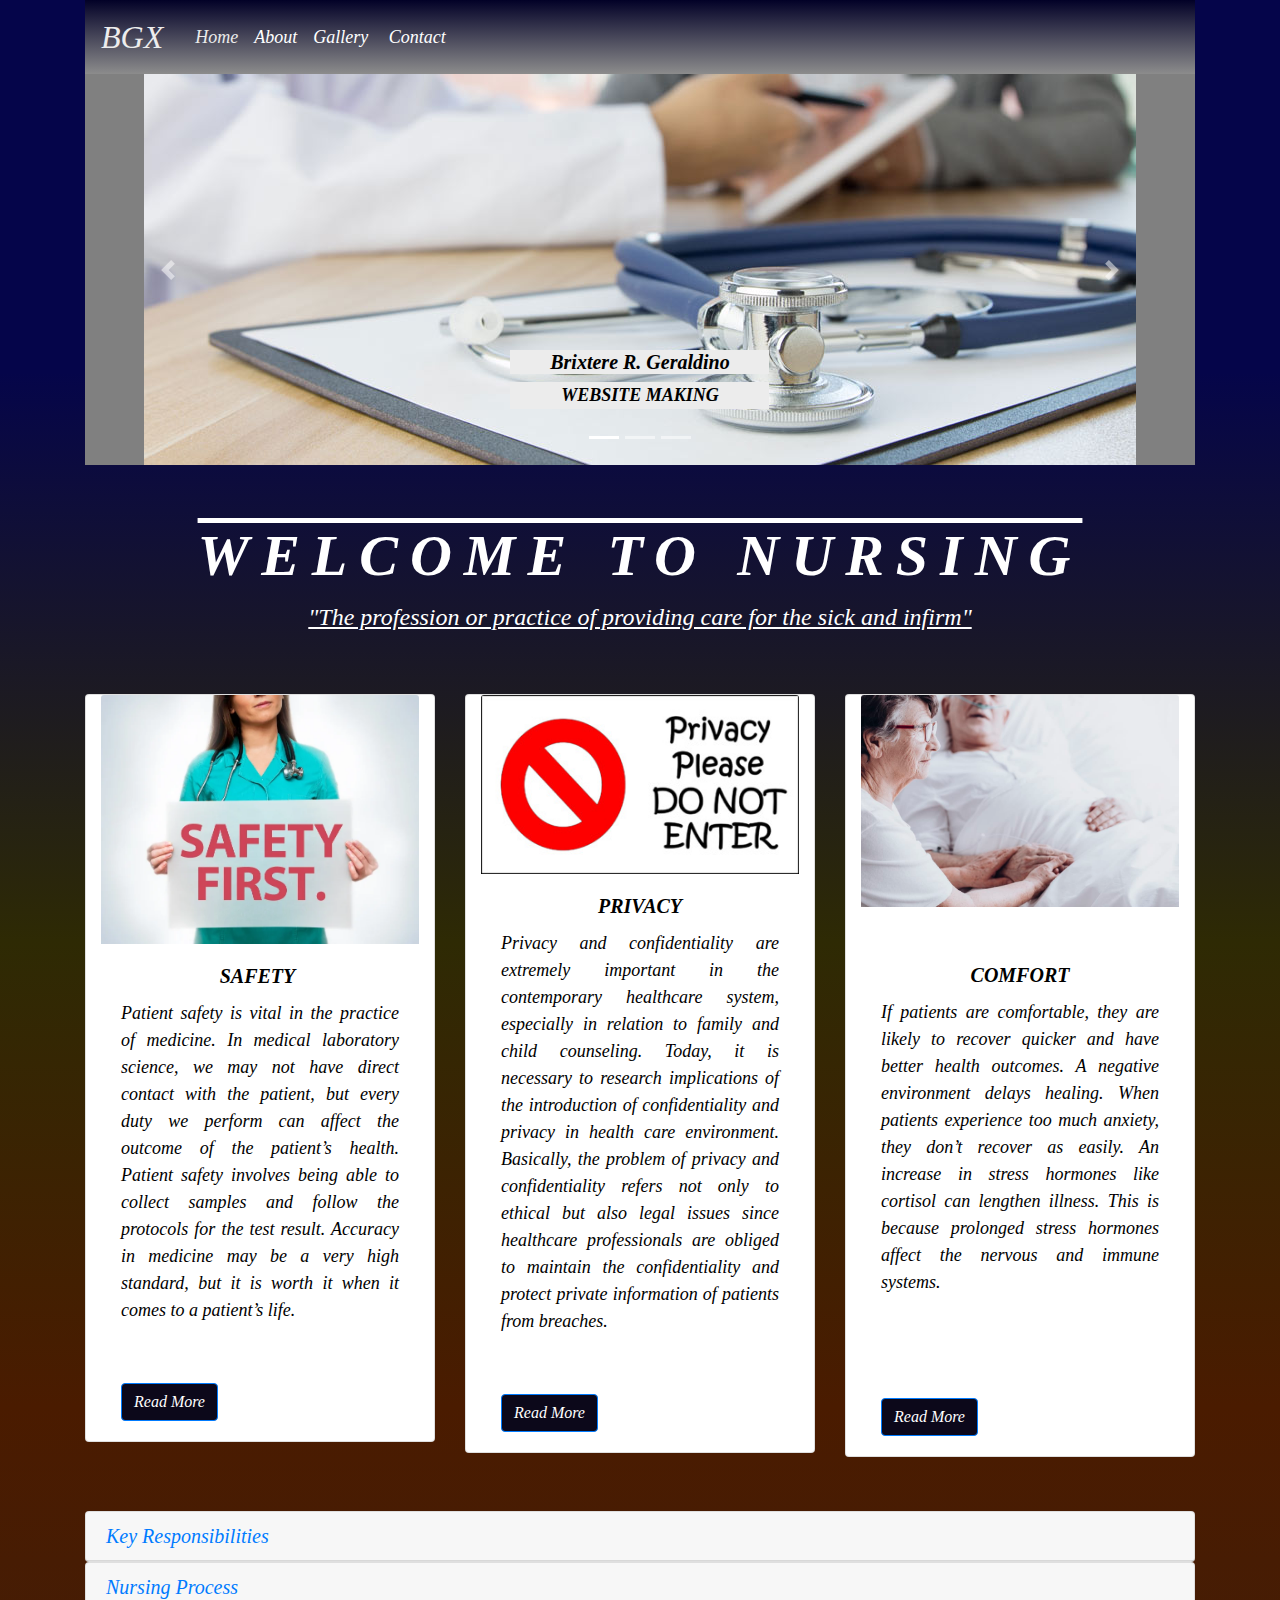
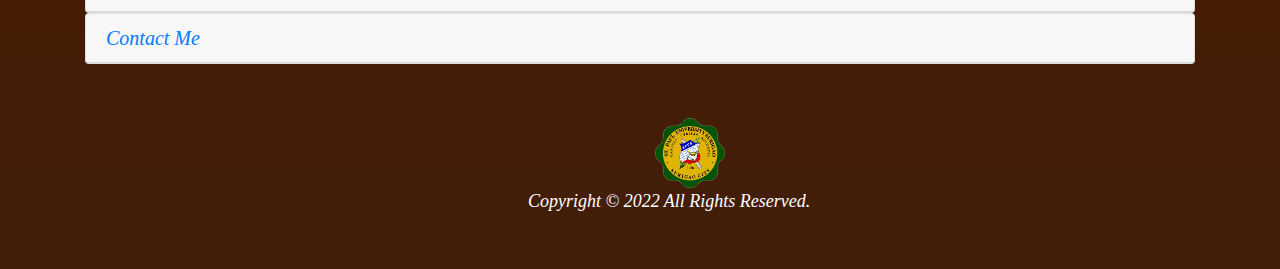
<file: nursing - Copy/index.html>
<!DOCTYPE html>
<html lang="en">
  <head>
    <meta charset="utf-8">
	<meta http-equiv="X-UA-Compatible" content="IE=edge">
	<meta name="viewport" content="width=device-width, initial-scale=1">
    <title>Home</title>
    <!-- Bootstrap -->
	<link href="css/bootstrap-4.4.1.css" rel="stylesheet">
	<link href="styles.css" rel="stylesheet" type="text/css">
  </head>
  <body>
  	<div class="container-fluid">
  	  <div class="container">
  	    <nav class="navbar navbar-expand-lg navbar-light bg-light"> <a class="navbar-brand" href="index.html">BGX&nbsp;</a>
  	      <button class="navbar-toggler" type="button" data-toggle="collapse" data-target="#navbarSupportedContent1" aria-controls="navbarSupportedContent1" aria-expanded="false" aria-label="Toggle navigation"> <span class="navbar-toggler-icon"></span> </button>
  	      <div class="collapse navbar-collapse" id="navbarSupportedContent1">
  	        <ul class="navbar-nav mr-auto">
  	          <li class="nav-item active"> <a class="nav-link" href="index.html">Home <span class="sr-only">(current)</span></a> </li>
  	          <li class="nav-item"> <a class="nav-link" href="about.html">About</a> </li>
  	          <li class="nav-item"> <a class="nav-link" href="gallery.html">Gallery&nbsp;</a></li>
  	          <li class="nav-item"> <a class="nav-link" href="contact.html">Contact&nbsp;</a></li>
            </ul>
</div>
        </nav>
  	    <div id="carouselExampleIndicators1" class="carousel slide" data-ride="carousel" style="background-color: grey">
  	      <ol class="carousel-indicators">
  	        <li data-target="#carouselExampleIndicators1" data-slide-to="0" class="active"></li>
  	        <li data-target="#carouselExampleIndicators1" data-slide-to="1"></li>
  	        <li data-target="#carouselExampleIndicators1" data-slide-to="2"></li>
          </ol>
  	      <div class="carousel-inner" role="listbox">
  	        <div class="carousel-item active"> <img class="d-block mx-auto" src="images/3.jpg" alt="First slide">
  	          <div class="carousel-caption">
  	            <h5 class="col-lg-4 offset-lg-4"><strong>Brixtere R. Geraldino</strong></h5>
<p class="col-lg-4 offset-lg-4"><strong>WEBSITE MAKING </strong></p>
              </div>
            </div>
  	        <div class="carousel-item"> <img class="d-block mx-auto" src="images/5.jpg" alt="Second slide">
  	          <div class="carousel-caption">
  	            <h5 class="col-lg-4 offset-lg-4"><strong>Brixtere R. Geraldino</strong></h5>
  	           <p class="col-lg-4 offset-lg-4"><strong>WEBSITE MAKING </strong></p>
              </div>
            </div>
  	        <div class="carousel-item"> <img class="d-block mx-auto" src="images/12.jpg" alt="Third slide">
  	          <div class="carousel-caption">
  	            <h5 class="col-lg-4 offset-lg-4"><strong>Brixtere R. Geraldino</strong></h5>
  	            <p>WEBSITE MAKING</p>
              </div>
            </div>
          </div>
  	      <a class="carousel-control-prev" href="#carouselExampleIndicators1" role="button" data-slide="prev"> <span class="carousel-control-prev-icon" aria-hidden="true"></span> <span class="sr-only">Previous</span> </a> <a class="carousel-control-next" href="#carouselExampleIndicators1" role="button" data-slide="next"> <span class="carousel-control-next-icon" aria-hidden="true"></span> <span class="sr-only">Next</span> </a> </div>
<h1 class="text-center">&nbsp;</h1>
  	    <h1 class="text-center text-uppercase"><strong> WELCOME TO NURSINg </strong></h1>
<p class="text-center"><em><U>"The profession or practice of providing care for the sick and infirm"</U></em></p>
<p class="text-center">&nbsp;</p>
	
<div class="row">
      <div class="col-lg-4">
            <div class="card col-md-4 col-lg-12"> <img class="card-img-top" src="images/13.jpg" alt="Card image cap">
              <div class="card-body">
                <h5 class="card-title text-center"><strong>SAFETY&nbsp;</strong></h5>
                <p class="card-text text-justify">Patient safety is vital in the practice of medicine. In medical laboratory science, we may not have direct contact with the patient, but every duty we perform can affect the outcome of the patient’s health. Patient safety involves being able to collect samples and follow the protocols for the test result. Accuracy in medicine may be a very high standard, but it is worth it when it comes to a patient’s life.</p>
                <p class="card-text text-justify">&nbsp;</p>
<a href="Read More .html" class="btn btn-primary"><center> Read More </center></a> </div>
            </div>
          </div>
          <div class="col-lg-4">
            <div class="card col-md-4 col-lg-12"> <img class="card-img-top" src="images/14.jpg" alt="Card image cap">
              <div class="card-body">
<h5 class="card-title text-center"><strong>PRIVACY</strong></h5>
<p class="card-text text-justify">Privacy and confidentiality are extremely important in the contemporary healthcare system, especially in relation to family and child counseling. Today, it is necessary to research implications of the introduction of confidentiality and privacy in health care environment. Basically, the problem of privacy and confidentiality refers not only to ethical but also legal issues since healthcare professionals are obliged to maintain the confidentiality and protect private information of patients from breaches.</p>
                <p class="card-text text-justify">&nbsp;</p>
<a href="Read More  .html" class="btn btn-primary">Read More</a> </div>
            </div>
      </div>
          <div class="col-lg-4">
            <div class="card col-md-4 col-lg-12"> <img class="card-img-top" src="images/15.jpg" alt="Card image cap">
              <div class="card-body">
                <h5 class="card-title text-center">&nbsp;</h5>
                <h5 class="card-title text-center"><strong>COMFORT</strong></h5>
<p class="card-text text-justify">If patients are comfortable, they are likely to recover quicker and have better health outcomes. A negative environment delays healing. When patients experience too much anxiety, they don’t recover as easily. An increase in stress hormones like cortisol can lengthen illness. This is because prolonged stress hormones affect the nervous and immune systems. </p>
                <p class="card-text">&nbsp;</p>
                <p class="card-text">&nbsp;</p>
<a href="Read More   .html" class="btn btn-primary">Read More</a> </div>
            </div>
      </div>
        </div>
<br>
<br>
<div id="accordion1" role="tablist">
  <div class="card">
    <div class="card-header" role="tab" id="headingOne1">
      <h5 class="mb-0"> <a data-toggle="collapse" href="#collapseOne1" role="button" aria-expanded="true" aria-controls="collapseOne1"> Key Responsibilities&nbsp; &nbsp;&nbsp; </a> </h5>
    </div>
    <div id="collapseOne1" class="collapse" role="tabpanel" aria-labelledby="headingOne1" data-parent="#accordion1"> 
      <div class="card-body">
        <p class="text-justify">Perform physical exams and health histories before making critical decisions <br>
			<br>
Provide health promotion, counseling and education<br>
			<br>
Administer medications and other personalized interventions <br>
			<br>
Coordinate care, in collaboration with a wide array of health care professionals <br>
		  <br> </p>
</div>
    </div>
  </div>
  <div class="card">
    <div class="card-header" role="tab" id="headingTwo1">
      <h5 class="mb-0"> <a class="collapsed" data-toggle="collapse" href="#collapseTwo1" role="button" aria-expanded="true" aria-controls="collapseTwo1"> Nursing Process </a> </h5>
    </div>
    <div id="collapseTwo1" class="collapse" role="tabpanel" aria-labelledby="headingTwo1" data-parent="#accordion1">
		<div class="card-body"> <U><b>ASSESSMENT </b></U> - A nursing assessment is a process where a nurse gathers, sorts and analyzes a patient’s health information using evidence informed tools to learn more about a patient’s overall health, symptoms and concerns. This includes considering the patient’s biological, social, psychological, cultural and spiritual values and beliefs. 
	<br>
		  <br> 
		 <U><b> DIAGNOSIS </b></U>- A nursing diagnosis is a part of the nursing process and is a clinical judgment that helps nurses determine the plan of care for their patients. These diagnoses drive possible interventions for the patient, family, and community. They are developed with thoughtful consideration of a patient’s physical assessment and can help measure outcomes for the nursing care plan.
		  <br>
		  <br>
		 <U><b> PLANNING</b></U> - After determining the nursing diagnosis, it is time to create a SMART goal based on evidence-based practices. SMART goals stands for Specific, Measurable, Achievable, Relevant, and Time-Bound. It is important to consider the patient’s medical diagnosis, overall condition, and all of the data collected.
		  <br>
		  <br>
		<U> <b> IMPLEMENTATION </b></U>- Now that the goals have been set, you must put the actions into effect to help the patient achieve the goals. While some of the actions will show immediate results (ex. giving a patient with constipation a suppository to elicit a bowel movement) others might not be seen until later on in the hospitalization. 
		  <br>
		  <br>
		 <U> <b>EVALUATION</b></U> - The fifth and final step of the nursing care plan is the evaluation phase. This is when you evaluate if the desired outcome has been met during the shift. There are three possible outcomes: <br>

Met <br> 
Ongoing <br>
Not Met <br>
		  <br>
		  <br>
		</div>
    </div>
  </div>
  <div class="card">
    <div class="card-header" role="tab" id="headingThree1">
      <h5 class="mb-0"> <a class="collapsed" data-toggle="collapse" href="#collapseThree1" role="button" aria-expanded="false" aria-controls="collapseThree1"> Contact Me </a> </h5>
    </div>
    <div id="collapseThree1" class="collapse" role="tabpanel" aria-labelledby="headingThree1" data-parent="#accordion1">
      <div class="card-body">		<B>	<center> Brixtere R. Geraldino 
		<br>
		Bachelor of Science in Nursing
		<br>
		21 years old </center> </B>
		<br>
		<br>
		<b>Facebook Account: </b> <I> www.facebook.com/BrixtereGeraldino</I>
		<br>
		<b>Email Address:</b> <I>  brixgeraldino10@gmail.com </I> </div>
    </div>
  </div>
</div>
		  <br>
		  <br>
<footer>
  <div class="row">
    <div class="col-lg-4 offset-lg-6"><img src="images/16.png" width="70" height="70" alt=""/>&nbsp;</div>
    <div class="col-lg-7 offset-lg-4">&nbsp; &nbsp; &nbsp; &nbsp; &nbsp; &nbsp; &nbsp; Copyright © 2022  All Rights Reserved.</div>
  </div>
	<br>
	<br>
</footer>
  	  </div>
  	</div>
  	<!-- body code goes here -->


	<!-- jQuery (necessary for Bootstrap's JavaScript plugins) --> 
	<script src="js/jquery-3.4.1.min.js"></script>

	<!-- Include all compiled plugins (below), or include individual files as needed -->
	<script src="js/popper.min.js"></script> 
  <script src="js/bootstrap-4.4.1.js"></script>
  </body>
</html>
</file>
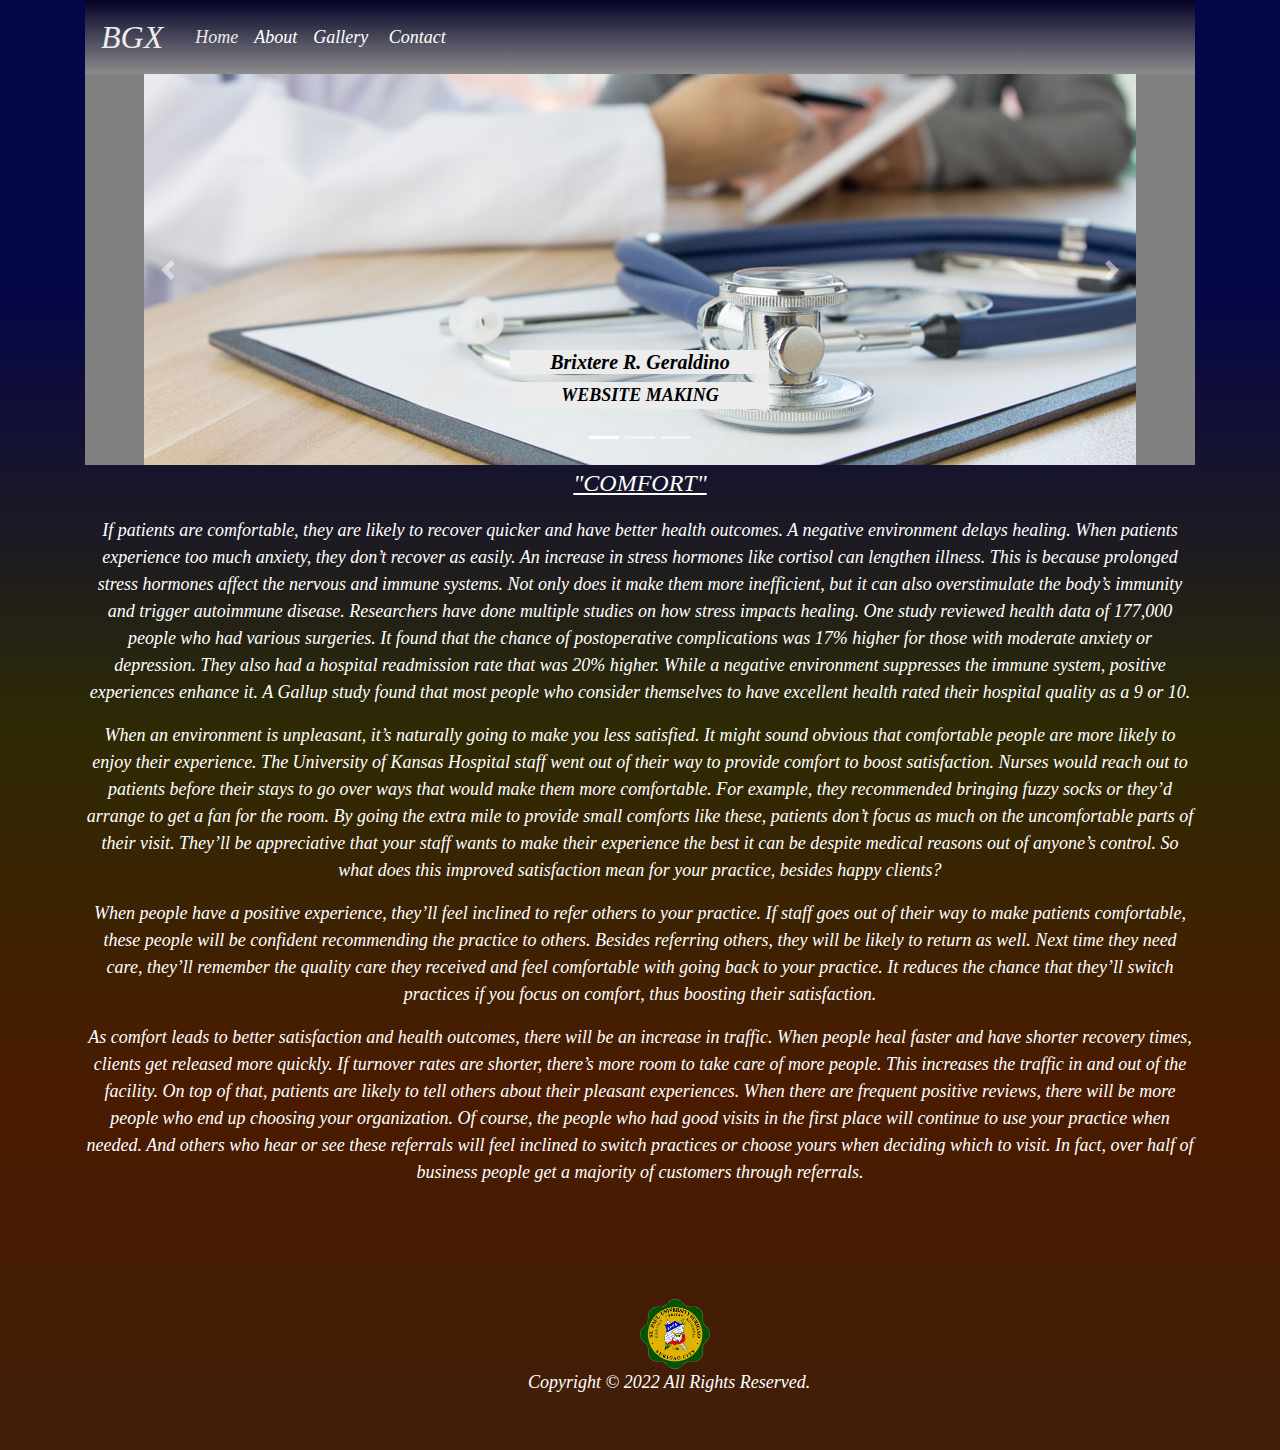
<file: Read More   .html>
<!DOCTYPE html>
<html lang="en">
  <head>
    <meta charset="utf-8">
	<meta http-equiv="X-UA-Compatible" content="IE=edge">
	<meta name="viewport" content="width=device-width, initial-scale=1">
    <title>Safety</title>
    <!-- Bootstrap -->
	<link href="css/bootstrap-4.4.1.css" rel="stylesheet">
	<link href="styles.css" rel="stylesheet" type="text/css">
  </head>
  <body>
  	<div class="container-fluid">
  	  <div class="container">
  	    <nav class="navbar navbar-expand-lg navbar-light bg-light"> <a class="navbar-brand" href="index.html">BGX&nbsp;</a>
  	      <button class="navbar-toggler" type="button" data-toggle="collapse" data-target="#navbarSupportedContent1" aria-controls="navbarSupportedContent1" aria-expanded="false" aria-label="Toggle navigation"> <span class="navbar-toggler-icon"></span> </button>
  	      <div class="collapse navbar-collapse" id="navbarSupportedContent1">
  	        <ul class="navbar-nav mr-auto">
  	          <li class="nav-item active"> <a class="nav-link" href="index.html">Home <span class="sr-only">(current)</span></a> </li>
  	          <li class="nav-item"> <a class="nav-link" href="about.html">About</a> </li>
  	          <li class="nav-item"> <a class="nav-link" href="gallery.html">Gallery&nbsp;</a></li>
  	          <li class="nav-item"> <a class="nav-link" href="contact.html">Contact&nbsp;</a></li>
            </ul>
</div>
        </nav>
  	    <div id="carouselExampleIndicators1" class="carousel slide" data-ride="carousel" style="background-color: grey">
  	      <ol class="carousel-indicators">
  	        <li data-target="#carouselExampleIndicators1" data-slide-to="0" class="active"></li>
  	        <li data-target="#carouselExampleIndicators1" data-slide-to="1"></li>
  	        <li data-target="#carouselExampleIndicators1" data-slide-to="2"></li>
          </ol>
  	      <div class="carousel-inner" role="listbox">
  	        <div class="carousel-item active"> <img class="d-block mx-auto" src="images/3.jpg" alt="First slide">
  	          <div class="carousel-caption">
  	            <h5 class="col-lg-4 offset-lg-4"><strong>Brixtere R. Geraldino</strong></h5>
<p class="col-lg-4 offset-lg-4"><strong>WEBSITE MAKING </strong></p>
              </div>
            </div>
  	        <div class="carousel-item"> <img class="d-block mx-auto" src="images/5.jpg" alt="Second slide">
  	          <div class="carousel-caption">
  	            <h5 class="col-lg-4 offset-lg-4"><strong>Brixtere R. Geraldino</strong></h5>
  	           <p class="col-lg-4 offset-lg-4"><strong>WEBSITE MAKING </strong></p>
              </div>
            </div>
  	        <div class="carousel-item"> <img class="d-block mx-auto" src="images/12.jpg" alt="Third slide">
  	          <div class="carousel-caption">
  	            <h5 class="col-lg-4 offset-lg-4"><strong>Brixtere R. Geraldino</strong></h5>
  	            <p>WEBSITE MAKING</p>
              </div>
            </div>
          </div>
  	      <a class="carousel-control-prev" href="#carouselExampleIndicators1" role="button" data-slide="prev"> <span class="carousel-control-prev-icon" aria-hidden="true"></span> <span class="sr-only">Previous</span> </a> <a class="carousel-control-next" href="#carouselExampleIndicators1" role="button" data-slide="next"> <span class="carousel-control-next-icon" aria-hidden="true"></span> <span class="sr-only">Next</span> </a> </div>
<p class="text-center"><em><U>"COMFORT"</U></em></p>
<p class="text-center">If patients are comfortable, they are likely to recover quicker and have better health outcomes. A negative environment delays healing. When patients experience too much anxiety, they don’t recover as easily. An increase in stress hormones like cortisol can lengthen illness. This is because prolonged stress hormones affect the nervous and immune systems. Not only does it make them more inefficient, but it can also overstimulate the body’s immunity and trigger autoimmune disease. Researchers have done multiple studies on how stress impacts healing. One study reviewed health data of 177,000 people who had various surgeries. It found that the chance of postoperative complications was 17% higher for those with moderate anxiety or depression. They also had a hospital readmission rate that was 20% higher. While a negative environment suppresses the immune system, positive experiences enhance it. A Gallup study found that most people who consider themselves to have excellent health rated their hospital quality as a 9 or 10.</p>
<p class="text-center"> When an environment is unpleasant, it’s naturally going to make you less satisfied. It might sound obvious that comfortable people are more likely to enjoy their experience. The University of Kansas Hospital staff went out of their way to provide comfort to boost satisfaction. Nurses would reach out to patients before their stays to go over ways that would make them more comfortable. For example, they recommended bringing fuzzy socks or they’d arrange to get a fan for the room. By going the extra mile to provide small comforts like these, patients don’t focus as much on the uncomfortable parts of their visit. They’ll be appreciative that your staff wants to make their experience the best it can be despite medical reasons out of anyone’s control. So what does this improved satisfaction mean for your practice, besides happy clients?</p>
<p class="text-center">When people have a positive experience, they’ll feel inclined to refer others to your practice. If staff goes out of their way to make patients comfortable, these people will be confident recommending the practice to others. Besides referring others, they will be likely to return as well. Next time they need care, they’ll remember the quality care they received and feel comfortable with going back to your practice. It reduces the chance that they’ll switch practices if you focus on comfort, thus boosting their satisfaction.</p>
<p class="text-center">As comfort leads to better satisfaction and health outcomes, there will be an increase in traffic. When people heal faster and have shorter recovery times, clients get released more quickly. If turnover rates are shorter, there’s more room to take care of more people. This increases the traffic in and out of the facility. On top of that, patients are likely to tell others about their pleasant experiences. When there are frequent positive reviews, there will be more people who end up choosing your organization. Of course, the people who had good visits in the first place will continue to use your practice when needed. And others who hear or see these referrals will feel inclined to switch practices or choose yours when deciding which to visit. In fact, over half of business people get a majority of customers through referrals.</p>
<p class="text-center">&nbsp;</p>
<br>
		  <br>
<footer>
 <div class="row">
    <div class="col-lg-100 offset-lg-6"><img src="images/16.png" width="70" height="70" alt=""/>&nbsp;</div>
    <div class="col-lg-10 offset-lg-4">&nbsp; &nbsp; &nbsp; &nbsp; &nbsp; &nbsp; &nbsp; Copyright © 2022  All Rights Reserved.</div>
  </div>
	<br>
	<br>
</footer>
  	  </div>
  	</div>
  	<!-- body code goes here -->


	<!-- jQuery (necessary for Bootstrap's JavaScript plugins) --> 
	<script src="js/jquery-3.4.1.min.js"></script>

	<!-- Include all compiled plugins (below), or include individual files as needed -->
	<script src="js/popper.min.js"></script> 
  <script src="js/bootstrap-4.4.1.js"></script>
  </body>
</html>
</file>
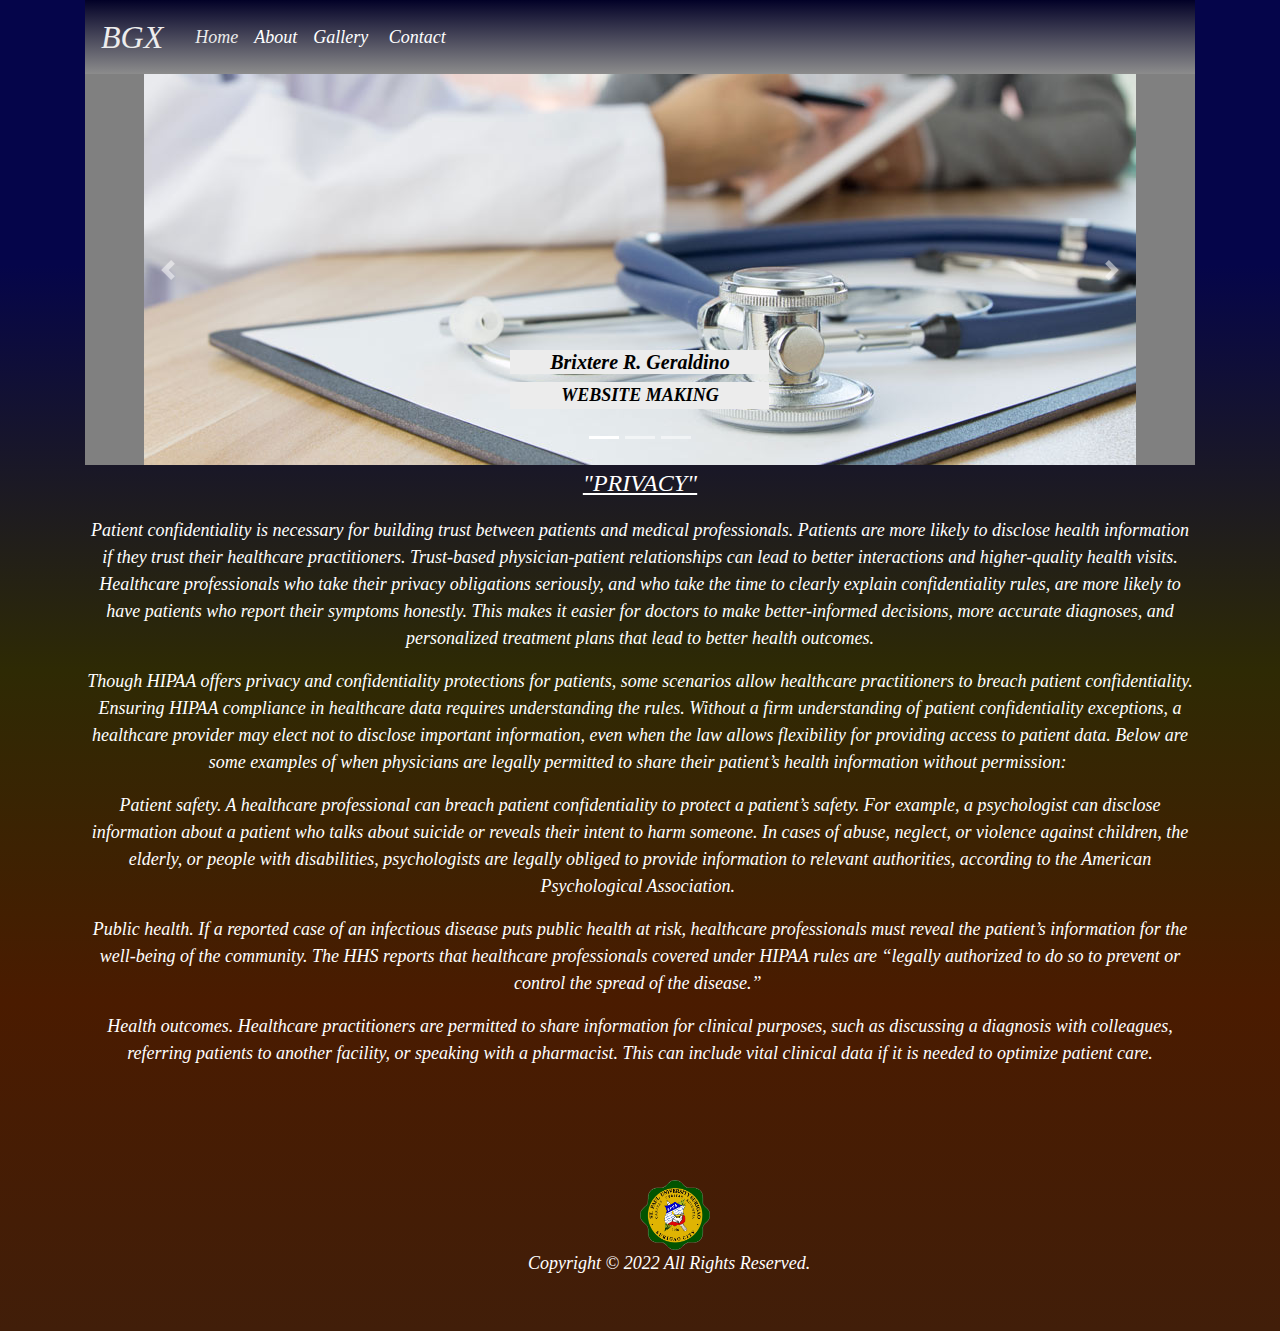
<file: Read More  .html>
<!DOCTYPE html>
<html lang="en">
  <head>
    <meta charset="utf-8">
	<meta http-equiv="X-UA-Compatible" content="IE=edge">
	<meta name="viewport" content="width=device-width, initial-scale=1">
    <title>Safety</title>
    <!-- Bootstrap -->
	<link href="css/bootstrap-4.4.1.css" rel="stylesheet">
	<link href="styles.css" rel="stylesheet" type="text/css">
  </head>
  <body>
  	<div class="container-fluid">
  	  <div class="container">
  	    <nav class="navbar navbar-expand-lg navbar-light bg-light"> <a class="navbar-brand" href="index.html">BGX&nbsp;</a>
  	      <button class="navbar-toggler" type="button" data-toggle="collapse" data-target="#navbarSupportedContent1" aria-controls="navbarSupportedContent1" aria-expanded="false" aria-label="Toggle navigation"> <span class="navbar-toggler-icon"></span> </button>
  	      <div class="collapse navbar-collapse" id="navbarSupportedContent1">
  	        <ul class="navbar-nav mr-auto">
  	          <li class="nav-item active"> <a class="nav-link" href="index.html">Home <span class="sr-only">(current)</span></a> </li>
  	          <li class="nav-item"> <a class="nav-link" href="about.html">About</a> </li>
  	          <li class="nav-item"> <a class="nav-link" href="gallery.html">Gallery&nbsp;</a></li>
  	          <li class="nav-item"> <a class="nav-link" href="contact.html">Contact&nbsp;</a></li>
            </ul>
</div>
        </nav>
  	    <div id="carouselExampleIndicators1" class="carousel slide" data-ride="carousel" style="background-color: grey">
  	      <ol class="carousel-indicators">
  	        <li data-target="#carouselExampleIndicators1" data-slide-to="0" class="active"></li>
  	        <li data-target="#carouselExampleIndicators1" data-slide-to="1"></li>
  	        <li data-target="#carouselExampleIndicators1" data-slide-to="2"></li>
          </ol>
  	      <div class="carousel-inner" role="listbox">
  	        <div class="carousel-item active"> <img class="d-block mx-auto" src="images/3.jpg" alt="First slide">
  	          <div class="carousel-caption">
  	            <h5 class="col-lg-4 offset-lg-4"><strong>Brixtere R. Geraldino</strong></h5>
<p class="col-lg-4 offset-lg-4"><strong>WEBSITE MAKING </strong></p>
              </div>
            </div>
  	        <div class="carousel-item"> <img class="d-block mx-auto" src="images/5.jpg" alt="Second slide">
  	          <div class="carousel-caption">
  	            <h5 class="col-lg-4 offset-lg-4"><strong>Brixtere R. Geraldino</strong></h5>
  	           <p class="col-lg-4 offset-lg-4"><strong>WEBSITE MAKING </strong></p>
              </div>
            </div>
  	        <div class="carousel-item"> <img class="d-block mx-auto" src="images/12.jpg" alt="Third slide">
  	          <div class="carousel-caption">
  	            <h5 class="col-lg-4 offset-lg-4"><strong>Brixtere R. Geraldino</strong></h5>
  	            <p>WEBSITE MAKING</p>
              </div>
            </div>
          </div>
  	      <a class="carousel-control-prev" href="#carouselExampleIndicators1" role="button" data-slide="prev"> <span class="carousel-control-prev-icon" aria-hidden="true"></span> <span class="sr-only">Previous</span> </a> <a class="carousel-control-next" href="#carouselExampleIndicators1" role="button" data-slide="next"> <span class="carousel-control-next-icon" aria-hidden="true"></span> <span class="sr-only">Next</span> </a> </div>
<p class="text-center"><em><U>"PRIVACY"</U></em></p>
<p class="text-center">Patient confidentiality is necessary for building trust between patients and medical professionals. Patients are more likely to disclose health information if they trust their healthcare practitioners. Trust-based physician-patient relationships can lead to better interactions and higher-quality health visits. Healthcare professionals who take their privacy obligations seriously, and who take the time to clearly explain confidentiality rules, are more likely to have patients who report their symptoms honestly. This makes it easier for doctors to make better-informed decisions, more accurate diagnoses, and personalized treatment plans that lead to better health outcomes.</p>
<p class="text-center"> Though HIPAA offers privacy and confidentiality protections for patients, some scenarios allow healthcare practitioners to breach patient confidentiality. Ensuring HIPAA compliance in healthcare data requires understanding the rules. Without a firm understanding of patient confidentiality exceptions, a healthcare provider may elect not to disclose important information, even when the law allows flexibility for providing access to patient data. Below are some examples of when physicians are legally permitted to share their patient’s health information without permission:&nbsp;</p>
<p class="text-center">Patient safety. A healthcare professional can breach patient confidentiality to protect a patient’s safety. For example, a psychologist can disclose information about a patient who talks about suicide or reveals their intent to harm someone. In cases of abuse, neglect, or violence against children, the elderly, or people with disabilities, psychologists are legally obliged to provide information to relevant authorities, according to the American Psychological Association.&nbsp;</p>
<p class="text-center">Public health. If a reported case of an infectious disease puts public health at risk, healthcare professionals must reveal the patient’s information for the well-being of the community. The HHS reports that healthcare professionals covered under HIPAA rules are “legally authorized to do so to prevent or control the spread of the disease.”&nbsp;</p>
<p class="text-center">Health outcomes. Healthcare practitioners are permitted to share information for clinical purposes, such as discussing a diagnosis with colleagues, referring patients to another facility, or speaking with a pharmacist. This can include vital clinical data if it is needed to optimize patient care.</p>
<p class="text-center">&nbsp;</p>
<br>
		  <br>
<footer>
<div class="row">
    <div class="col-lg-100 offset-lg-6"><img src="images/16.png" width="70" height="70" alt=""/>&nbsp;</div>
    <div class="col-lg-10 offset-lg-4">&nbsp; &nbsp; &nbsp; &nbsp; &nbsp; &nbsp; &nbsp; Copyright © 2022  All Rights Reserved.</div>
  </div>
	<br>
	<br>
</footer>
  	  </div>
  	</div>
  	<!-- body code goes here -->


	<!-- jQuery (necessary for Bootstrap's JavaScript plugins) --> 
	<script src="js/jquery-3.4.1.min.js"></script>

	<!-- Include all compiled plugins (below), or include individual files as needed -->
	<script src="js/popper.min.js"></script> 
  <script src="js/bootstrap-4.4.1.js"></script>
  </body>
</html>
</file>
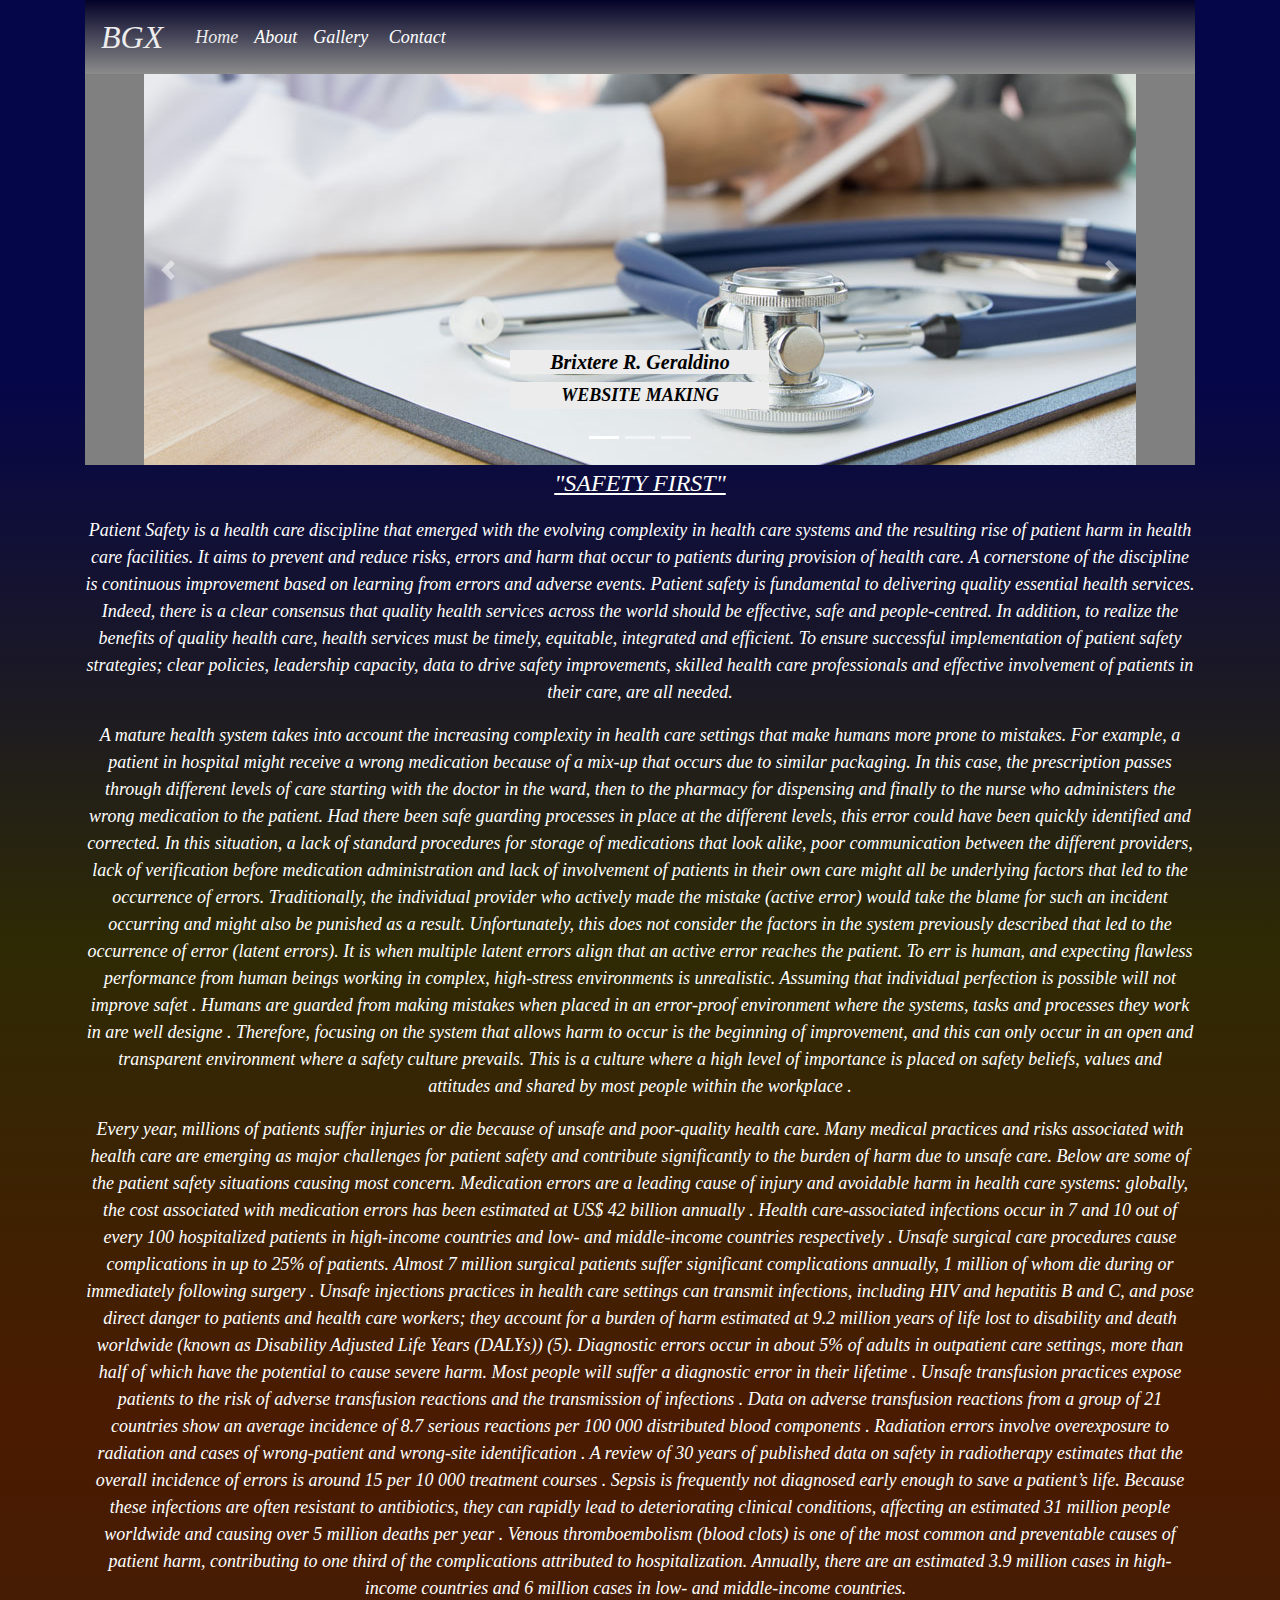
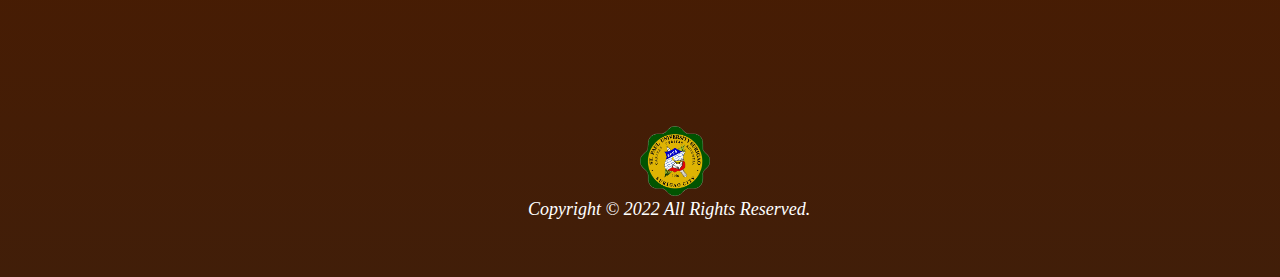
<file: Read More .html>
<!DOCTYPE html>
<html lang="en">
  <head>
    <meta charset="utf-8">
	<meta http-equiv="X-UA-Compatible" content="IE=edge">
	<meta name="viewport" content="width=device-width, initial-scale=1">
    <title>Safety</title>
    <!-- Bootstrap -->
	<link href="css/bootstrap-4.4.1.css" rel="stylesheet">
	<link href="styles.css" rel="stylesheet" type="text/css">
  </head>
  <body>
  	<div class="container-fluid">
  	  <div class="container">
  	    <nav class="navbar navbar-expand-lg navbar-light bg-light"> <a class="navbar-brand" href="index.html">BGX&nbsp;</a>
  	      <button class="navbar-toggler" type="button" data-toggle="collapse" data-target="#navbarSupportedContent1" aria-controls="navbarSupportedContent1" aria-expanded="false" aria-label="Toggle navigation"> <span class="navbar-toggler-icon"></span> </button>
  	      <div class="collapse navbar-collapse" id="navbarSupportedContent1">
  	        <ul class="navbar-nav mr-auto">
  	          <li class="nav-item active"> <a class="nav-link" href="index.html">Home <span class="sr-only">(current)</span></a> </li>
  	          <li class="nav-item"> <a class="nav-link" href="about.html">About</a> </li>
  	          <li class="nav-item"> <a class="nav-link" href="gallery.html">Gallery&nbsp;</a></li>
  	          <li class="nav-item"> <a class="nav-link" href="contact.html">Contact&nbsp;</a></li>
            </ul>
</div>
        </nav>
  	    <div id="carouselExampleIndicators1" class="carousel slide" data-ride="carousel" style="background-color: grey">
  	      <ol class="carousel-indicators">
  	        <li data-target="#carouselExampleIndicators1" data-slide-to="0" class="active"></li>
  	        <li data-target="#carouselExampleIndicators1" data-slide-to="1"></li>
  	        <li data-target="#carouselExampleIndicators1" data-slide-to="2"></li>
          </ol>
  	      <div class="carousel-inner" role="listbox">
  	        <div class="carousel-item active"> <img class="d-block mx-auto" src="images/3.jpg" alt="First slide">
  	          <div class="carousel-caption">
  	            <h5 class="col-lg-4 offset-lg-4"><strong>Brixtere R. Geraldino</strong></h5>
<p class="col-lg-4 offset-lg-4"><strong>WEBSITE MAKING </strong></p>
              </div>
            </div>
  	        <div class="carousel-item"> <img class="d-block mx-auto" src="images/5.jpg" alt="Second slide">
  	          <div class="carousel-caption">
  	            <h5 class="col-lg-4 offset-lg-4"><strong>Brixtere R. Geraldino</strong></h5>
  	           <p class="col-lg-4 offset-lg-4"><strong>WEBSITE MAKING </strong></p>
              </div>
            </div>
  	        <div class="carousel-item"> <img class="d-block mx-auto" src="images/12.jpg" alt="Third slide">
  	          <div class="carousel-caption">
  	            <h5 class="col-lg-4 offset-lg-4"><strong>Brixtere R. Geraldino</strong></h5>
  	            <p>WEBSITE MAKING</p>
              </div>
            </div>
          </div>
  	      <a class="carousel-control-prev" href="#carouselExampleIndicators1" role="button" data-slide="prev"> <span class="carousel-control-prev-icon" aria-hidden="true"></span> <span class="sr-only">Previous</span> </a> <a class="carousel-control-next" href="#carouselExampleIndicators1" role="button" data-slide="next"> <span class="carousel-control-next-icon" aria-hidden="true"></span> <span class="sr-only">Next</span> </a> </div>
<p class="text-center"><em><U>"SAFETY FIRST"</U></em></p>
<p class="text-center">Patient Safety is a health care discipline that emerged with the evolving complexity in health care systems and the resulting rise of patient harm in health care facilities. It aims to prevent and reduce risks, errors and harm that occur to patients during provision of health care. A cornerstone of the discipline is continuous improvement based on learning from errors and adverse events. Patient safety is fundamental to delivering quality essential health services. Indeed, there is a clear consensus that quality health services across the world should be effective, safe and people-centred. In addition, to realize the benefits of quality health care, health services must be timely, equitable, integrated and efficient. To ensure successful implementation of patient safety strategies; clear policies, leadership capacity, data to drive safety improvements, skilled health care professionals and effective involvement of patients in their care, are all needed.</p>
<p class="text-center"> A mature health system takes into account the increasing complexity in health care settings that make humans more prone to mistakes. For example, a patient in hospital might receive a wrong medication because of a mix-up that occurs due to similar packaging. In this case, the prescription passes through different levels of care starting with the doctor in the ward, then to the pharmacy for dispensing and finally to the nurse who administers the wrong medication to the patient. Had there been safe guarding processes in place at the different levels, this error could have been quickly identified and corrected. In this situation, a lack of standard procedures for storage of medications that look alike, poor communication between the different providers, lack of verification before medication administration and lack of involvement of patients in their own care might all be underlying factors that led to the occurrence of errors. Traditionally, the individual provider who actively made the mistake (active error) would take the blame for such an incident occurring and might also be punished as a result. Unfortunately, this does not consider the factors in the system previously described that led to the occurrence of error (latent errors). It is when multiple latent errors align that an active error reaches the patient. To err is human, and expecting flawless performance from human beings working in complex, high-stress environments is unrealistic. Assuming that individual perfection is possible will not improve safet . Humans are guarded from making mistakes when placed in an error-proof environment where the systems, tasks and processes they work in are well designe . Therefore, focusing on the system that allows harm to occur is the beginning of improvement, and this can only occur in an open and transparent environment where a safety culture prevails. This is a culture where a high level of importance is placed on safety beliefs, values and attitudes and shared by most people within the workplace .</p>
<p class="text-center">Every year, millions of patients suffer injuries or die because of unsafe and poor-quality health care. Many medical practices and risks associated with health care are emerging as major challenges for patient safety and contribute significantly to the burden of harm due to unsafe care. Below are some of the patient safety situations causing most concern. Medication errors are a leading cause of injury and avoidable harm in health care systems: globally, the cost associated with medication errors has been estimated at US$ 42 billion annually . Health care-associated infections occur in 7 and 10 out of every 100 hospitalized patients in high-income countries and low- and middle-income countries respectively . Unsafe surgical care procedures cause complications in up to 25% of patients. Almost 7 million surgical patients suffer significant complications annually, 1 million of whom die during or immediately following surgery . Unsafe injections practices in health care settings can transmit infections, including HIV and hepatitis B and C, and pose direct danger to patients and health care workers; they account for a burden of harm estimated at 9.2 million years of life lost to disability and death worldwide (known as Disability Adjusted Life Years (DALYs)) (5). Diagnostic errors occur in about 5% of adults in outpatient care settings, more than half of which have the potential to cause severe harm. Most people will suffer a diagnostic error in their lifetime . Unsafe transfusion practices expose patients to the risk of adverse transfusion reactions and the transmission of infections . Data on adverse transfusion reactions from a group of 21 countries show an average incidence of 8.7 serious reactions per 100 000 distributed blood components . Radiation errors involve overexposure to radiation and cases of wrong-patient and wrong-site identification . A review of 30 years of published data on safety in radiotherapy estimates that the overall incidence of errors is around 15 per 10 000 treatment courses . Sepsis is frequently not diagnosed early enough to save a patient’s life. Because these infections are often resistant to antibiotics, they can rapidly lead to deteriorating clinical conditions, affecting an estimated 31 million people worldwide and causing over 5 million deaths per year . Venous thromboembolism (blood clots) is one of the most common and preventable causes of patient harm, contributing to one third of the complications attributed to hospitalization. Annually, there are an estimated 3.9 million cases in high-income countries and 6 million cases in low- and middle-income countries.&nbsp;&nbsp;</p>
<br>
<br>
<br>
		  <br>
<footer>
<div class="row">
    <div class="col-lg-100 offset-lg-6"><img src="images/16.png" width="70" height="70" alt=""/>&nbsp;</div>
    <div class="col-lg-10 offset-lg-4">&nbsp; &nbsp; &nbsp; &nbsp; &nbsp; &nbsp; &nbsp; Copyright © 2022  All Rights Reserved.</div>
  </div>
	<br>
	<br>
</footer>
  	  </div>
  	</div>
  	<!-- body code goes here -->


	<!-- jQuery (necessary for Bootstrap's JavaScript plugins) --> 
	<script src="js/jquery-3.4.1.min.js"></script>

	<!-- Include all compiled plugins (below), or include individual files as needed -->
	<script src="js/popper.min.js"></script> 
  <script src="js/bootstrap-4.4.1.js"></script>
  </body>
</html>
</file>
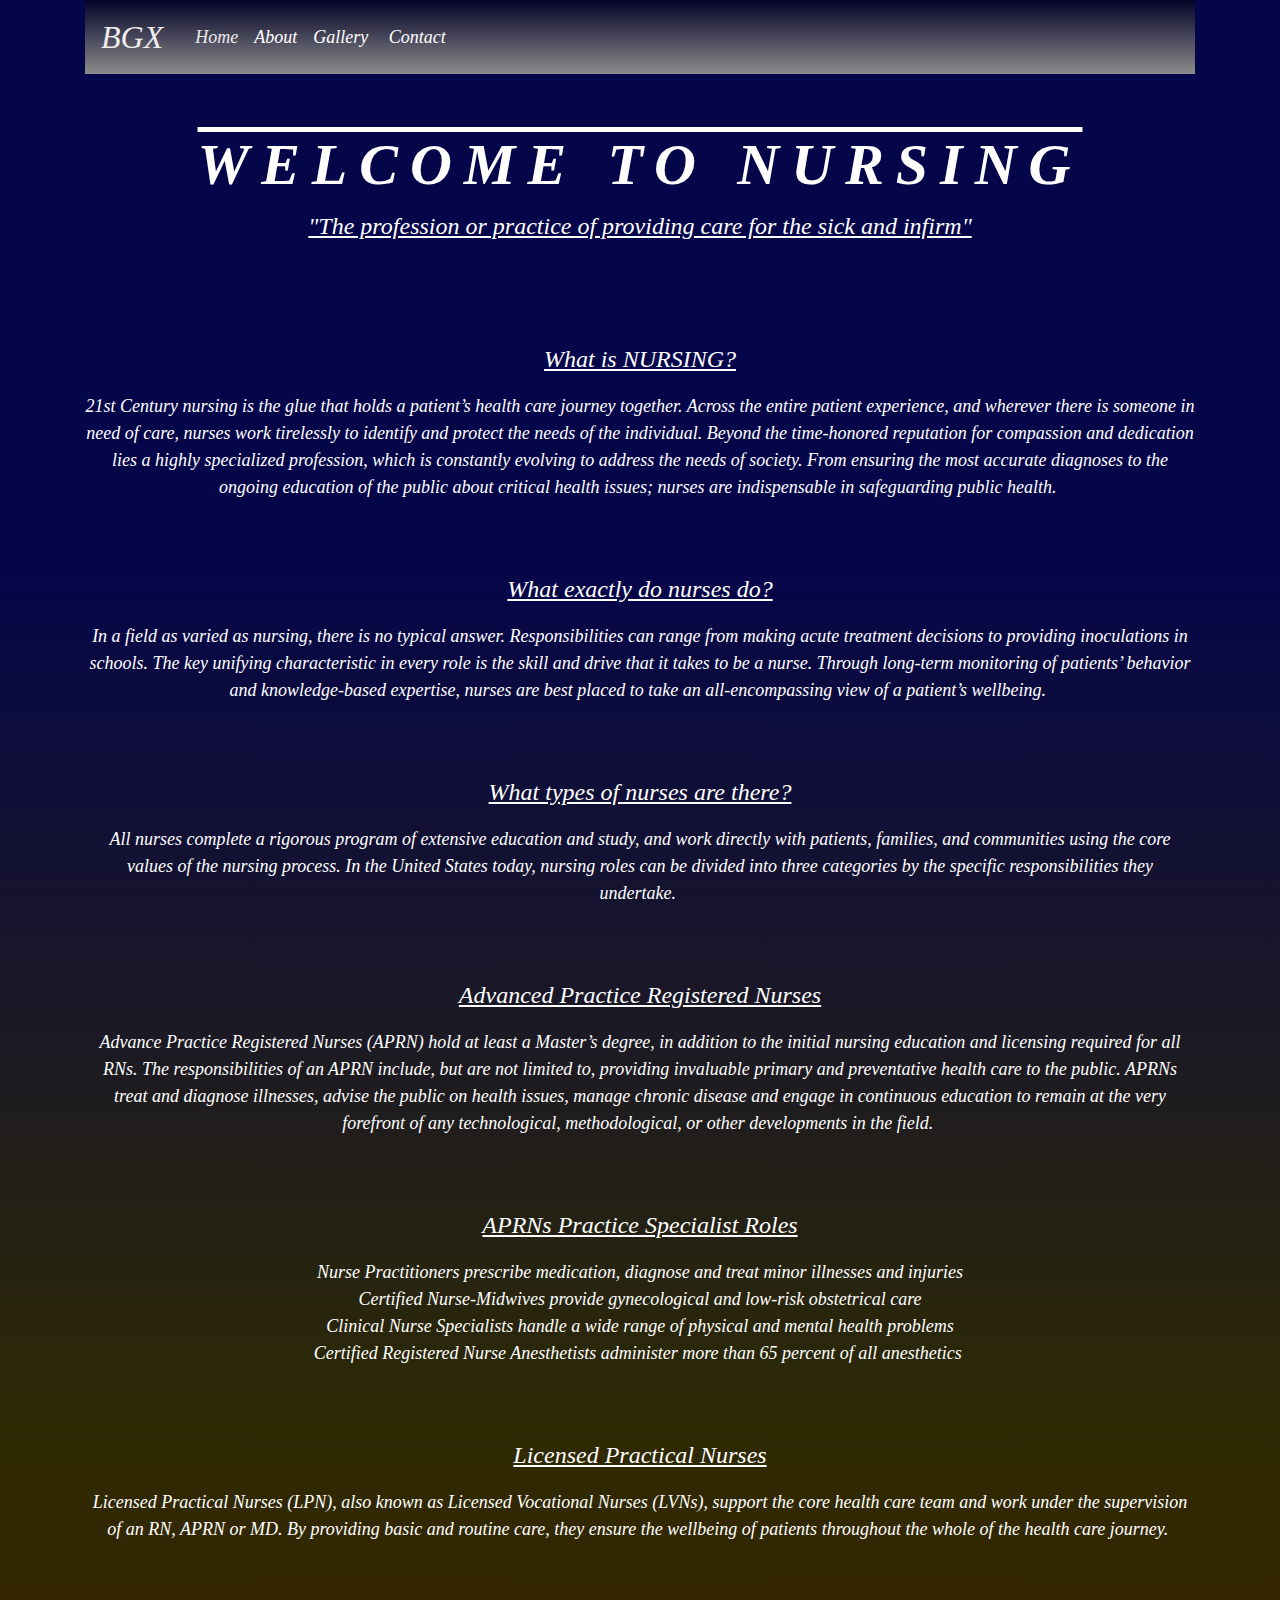
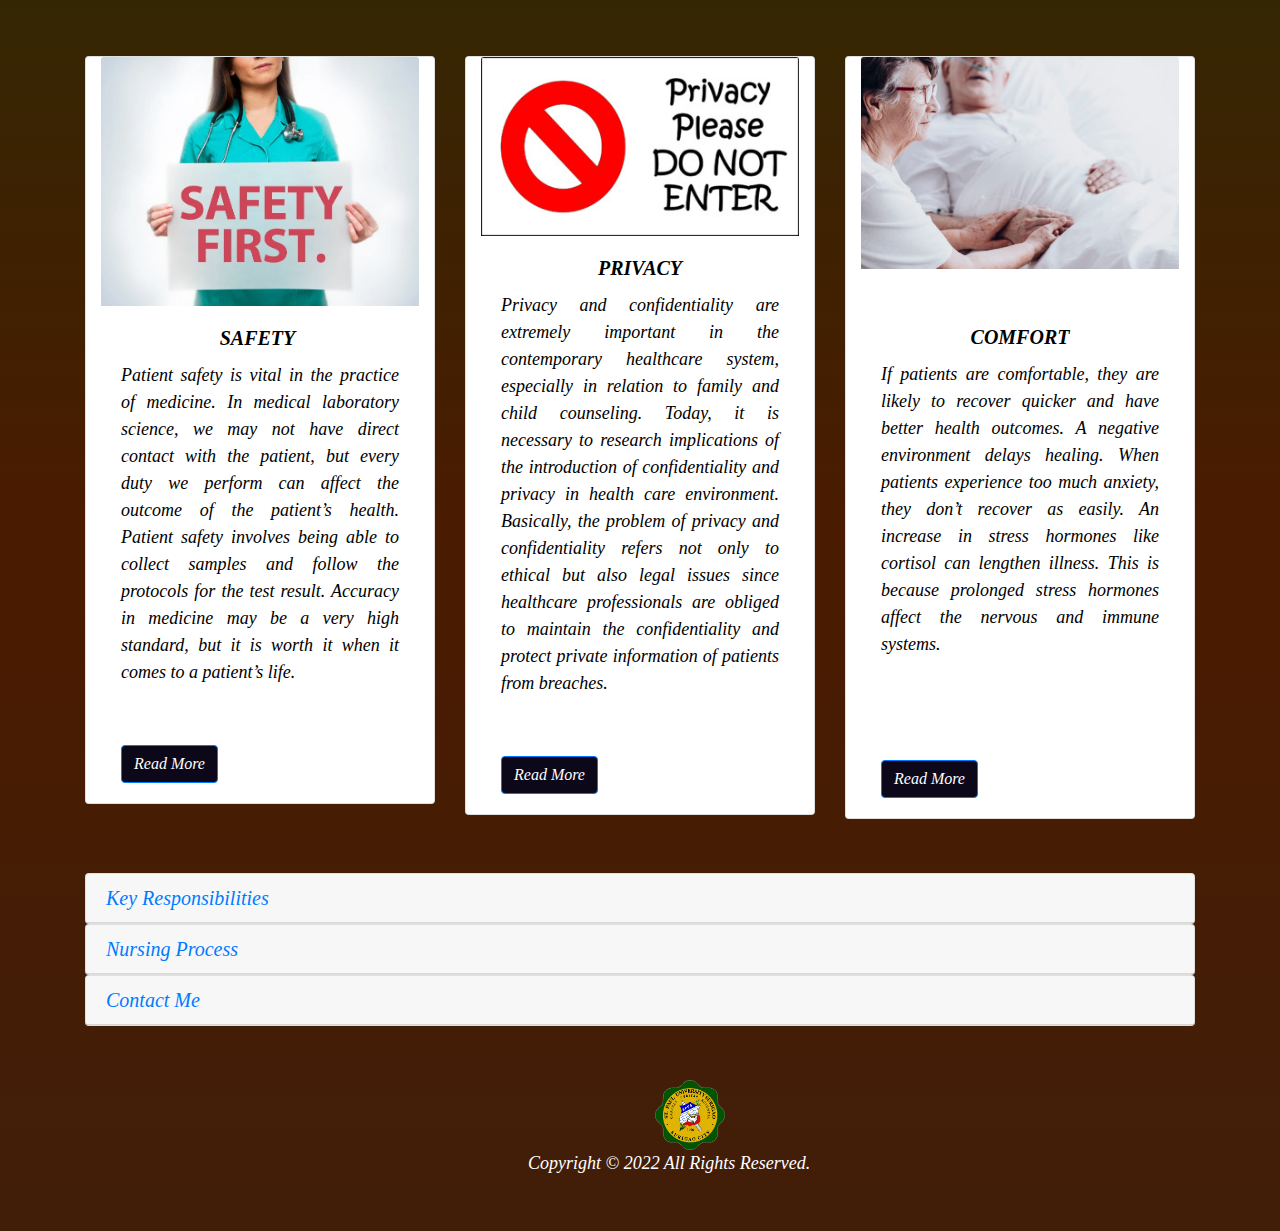
<file: nursing - Copy/about.html>
<!DOCTYPE html>
<html lang="en">
  <head>
    <meta charset="utf-8">
	<meta http-equiv="X-UA-Compatible" content="IE=edge">
	<meta name="viewport" content="width=device-width, initial-scale=1">
    <title>About</title>
    <!-- Bootstrap -->
	<link href="css/bootstrap-4.4.1.css" rel="stylesheet">
	<link href="styles.css" rel="stylesheet" type="text/css">
  </head>
  <body>
  	<div class="container-fluid">
  	  <div class="container">
  	    <nav class="navbar navbar-expand-lg navbar-light bg-light"> <a class="navbar-brand" href="index.html">BGX&nbsp;</a>
  	      <button class="navbar-toggler" type="button" data-toggle="collapse" data-target="#navbarSupportedContent1" aria-controls="navbarSupportedContent1" aria-expanded="false" aria-label="Toggle navigation"> <span class="navbar-toggler-icon"></span> </button>
  	      <div class="collapse navbar-collapse" id="navbarSupportedContent1">
  	        <ul class="navbar-nav mr-auto">
  	          <li class="nav-item active"> <a class="nav-link" href="index.html">Home <span class="sr-only">(current)</span></a> </li>
  	          <li class="nav-item"> <a class="nav-link" href="about.html">About</a> </li>
  	          <li class="nav-item"> <a class="nav-link" href="gallery.html">Gallery&nbsp;</a></li>
  	          <li class="nav-item"> <a class="nav-link" href="contact.html">Contact&nbsp;</a></li>
            </ul>
</div>
        </nav>
<h1 class="text-center">&nbsp;</h1>
  	    <h1 class="text-center text-uppercase"><strong> WELCOME TO NURSINg </strong></h1>
<p class="text-center"><em><U>"The profession or practice of providing care for the sick and infirm"</U></em></p> <br> <br> <br> 
<p class="text-center"><em><U>What is NURSING?</U></em></p>
<p class="text-center">21st Century nursing is the glue that holds a patient’s health care journey together. Across the entire patient experience, and wherever there is someone in need of care, nurses work tirelessly to identify and protect the needs of the individual. Beyond the time-honored reputation for compassion and dedication lies a highly specialized profession, which is constantly evolving to address the needs of society. From ensuring the most accurate diagnoses to the ongoing education of the public about critical health issues; nurses are indispensable in safeguarding public health.&nbsp;</p>
		  <br>
		  <br>
		  <p class="text-center"><em><U>What exactly do nurses do?</U></em></p>
		  <p class="text-center">In a field as varied as nursing, there is no typical answer. Responsibilities can range from making acute treatment decisions to providing inoculations in schools. The key unifying characteristic in every role is the skill and drive that it takes to be a nurse. Through long-term monitoring of patients’ behavior and knowledge-based expertise, nurses are best placed to take an all-encompassing view of a patient’s wellbeing.&nbsp;</p>
		  <br>
		  <br>
		  <p class="text-center"><em><U>What types of nurses are there?</U></em></p>
		  <p class="text-center">All nurses complete a rigorous program of extensive education and study, and work directly with patients, families, and communities using the core values of the nursing process. In the United States today, nursing roles can be divided into three categories by the specific responsibilities they undertake.&nbsp;</p>
		  <br>
		  <br>
		  <p class="text-center"><em><U>Advanced Practice Registered Nurses</U></em></p>
		  <p class="text-center">Advance Practice Registered Nurses (APRN) hold at least a Master’s degree, in addition to the initial nursing education and licensing required for all RNs. The responsibilities of an APRN include, but are not limited to, providing invaluable primary and preventative health care to the public. APRNs treat and diagnose illnesses, advise the public on health issues, manage chronic disease and engage in continuous education to remain at the very forefront of any technological, methodological, or other developments in the field.&nbsp;</p>
		  <br>
		  <br>
		  <p class="text-center"><em><U>APRNs Practice Specialist Roles</U></em></p>
		  <p class="text-center">Nurse Practitioners prescribe medication, diagnose and treat minor illnesses and injuries
			  <br>
Certified Nurse-Midwives provide gynecological and low-risk obstetrical care <br>
Clinical Nurse Specialists handle a wide range of physical and mental health problems <br>
Certified Registered Nurse Anesthetists administer more than 65 percent of all anesthetics&nbsp;</p> <br> <br>
		    <p class="text-center"><em><U>Licensed Practical Nurses
</U></em></p> 
		  <p class="text-center">Licensed Practical Nurses (LPN), also known as Licensed Vocational Nurses (LVNs), support the core health care team and work under the supervision of an RN, APRN or MD. By providing basic and routine care, they ensure the wellbeing of patients throughout the whole of the health care journey.&nbsp;</p> <br> <br>
<p class="text-center">&nbsp;</p>
<div class="row">
      <div class="col-lg-4">
            <div class="card col-md-4 col-lg-12"> <img class="card-img-top" src="images/13.jpg" alt="Card image cap">
              <div class="card-body">
                <h5 class="card-title text-center"><strong>SAFETY&nbsp;</strong></h5>
                <p class="card-text text-justify">Patient safety is vital in the practice of medicine. In medical laboratory science, we may not have direct contact with the patient, but every duty we perform can affect the outcome of the patient’s health. Patient safety involves being able to collect samples and follow the protocols for the test result. Accuracy in medicine may be a very high standard, but it is worth it when it comes to a patient’s life.</p>
                <p class="card-text text-justify">&nbsp;</p>
<a href="Read More .html" class="btn btn-primary"><center> Read More </center></a> </div>
            </div>
      </div>
          <div class="col-lg-4">
            <div class="card col-md-4 col-lg-12"> <img class="card-img-top" src="images/14.jpg" alt="Card image cap">
              <div class="card-body">
<h5 class="card-title text-center"><strong>PRIVACY</strong></h5>
<p class="card-text text-justify">Privacy and confidentiality are extremely important in the contemporary healthcare system, especially in relation to family and child counseling. Today, it is necessary to research implications of the introduction of confidentiality and privacy in health care environment. Basically, the problem of privacy and confidentiality refers not only to ethical but also legal issues since healthcare professionals are obliged to maintain the confidentiality and protect private information of patients from breaches.</p>
                <p class="card-text text-justify">&nbsp;</p>
<a href="Read More  .html" class="btn btn-primary">Read More</a> </div>
            </div>
      </div>
          <div class="col-lg-4">
            <div class="card col-md-4 col-lg-12"> <img class="card-img-top" src="images/15.jpg" alt="Card image cap">
              <div class="card-body">
                <h5 class="card-title text-center">&nbsp;</h5>
                <h5 class="card-title text-center"><strong>COMFORT</strong></h5>
<p class="card-text text-justify">If patients are comfortable, they are likely to recover quicker and have better health outcomes. A negative environment delays healing. When patients experience too much anxiety, they don’t recover as easily. An increase in stress hormones like cortisol can lengthen illness. This is because prolonged stress hormones affect the nervous and immune systems. </p>
                <p class="card-text">&nbsp;</p>
                <p class="card-text">&nbsp;</p>
<a href="Read More   .html" class="btn btn-primary">Read More</a> </div>
            </div>
      </div>
        </div>
<br>
<br>

<div id="accordion1" role="tablist">
  <div class="card">
    <div class="card-header" role="tab" id="headingOne1">
      <h5 class="mb-0"> <a data-toggle="collapse" href="#collapseOne1" role="button" aria-expanded="true" aria-controls="collapseOne1"> Key Responsibilities&nbsp; &nbsp;&nbsp; </a> </h5>
    </div>
    <div id="collapseOne1" class="collapse" role="tabpanel" aria-labelledby="headingOne1" data-parent="#accordion1"> 
      <div class="card-body">
        <p class="text-justify">Perform physical exams and health histories before making critical decisions <br>
			<br>
Provide health promotion, counseling and education<br>
			<br>
Administer medications and other personalized interventions <br>
			<br>
Coordinate care, in collaboration with a wide array of health care professionals <br>
		  <br>
		  </p>
</div>
    </div>
  </div>
  <div class="card">
    <div class="card-header" role="tab" id="headingTwo1">
      <h5 class="mb-0"> <a class="collapsed" data-toggle="collapse" href="#collapseTwo1" role="button" aria-expanded="false" aria-controls="collapseTwo1"> Nursing Process </a> </h5>
    </div>
    <div id="collapseTwo1" class="collapse" role="tabpanel" aria-labelledby="headingTwo1" data-parent="#accordion1">
		<div class="card-body"> <U><b>ASSESSMENT </b></U> - A nursing assessment is a process where a nurse gathers, sorts and analyzes a patient’s health information using evidence informed tools to learn more about a patient’s overall health, symptoms and concerns. This includes considering the patient’s biological, social, psychological, cultural and spiritual values and beliefs. 
	<br>
		  <br> 
		 <U><b> DIAGNOSIS </b></U>- A nursing diagnosis is a part of the nursing process and is a clinical judgment that helps nurses determine the plan of care for their patients. These diagnoses drive possible interventions for the patient, family, and community. They are developed with thoughtful consideration of a patient’s physical assessment and can help measure outcomes for the nursing care plan.
		  <br>
		  <br>
		 <U><b> PLANNING</b></U> - After determining the nursing diagnosis, it is time to create a SMART goal based on evidence-based practices. SMART goals stands for Specific, Measurable, Achievable, Relevant, and Time-Bound. It is important to consider the patient’s medical diagnosis, overall condition, and all of the data collected.
		  <br>
		  <br>
		<U> <b> IMPLEMENTATION </b></U>- Now that the goals have been set, you must put the actions into effect to help the patient achieve the goals. While some of the actions will show immediate results (ex. giving a patient with constipation a suppository to elicit a bowel movement) others might not be seen until later on in the hospitalization. 
		  <br>
		  <br>
		 <U> <b>EVALUATION</b></U> - The fifth and final step of the nursing care plan is the evaluation phase. This is when you evaluate if the desired outcome has been met during the shift. There are three possible outcomes: <br>

Met <br> 
Ongoing <br>
Not Met <br>
		  <br>
		  <br>
		</div>
    </div>
  </div>
  <div class="card">
    <div class="card-header" role="tab" id="headingThree1">
      <h5 class="mb-0"> <a class="collapsed" data-toggle="collapse" href="#collapseThree1" role="button" aria-expanded="false" aria-controls="collapseThree1"> Contact Me </a> </h5>
    </div>
    <div id="collapseThree1" class="collapse" role="tabpanel" aria-labelledby="headingThree1" data-parent="#accordion1">
      <div class="card-body">		<B>	<center> Brixtere R. Geraldino 
		<br>
		Bachelor of Science in Nursing
		<br>
		21 years old </center> </B>
		<br>
		<br>
		<b>Facebook Account: </b> <I> www.facebook.com/BrixtereGeraldino</I>
		<br>
		<b>Email Address:</b> <I>  brixgeraldino10@gmail.com </I> </div>
    </div>
  </div>
</div>
		  <br>
		  <br>
<footer>
  <div class="row">
    <div class="col-lg-4 offset-lg-6"><img src="images/16.png" width="70" height="70" alt=""/>&nbsp;</div>
    <div class="col-lg-7 offset-lg-4">&nbsp; &nbsp; &nbsp; &nbsp; &nbsp; &nbsp; &nbsp; Copyright © 2022  All Rights Reserved.</div>
  </div>
	<br>
	<br>
</footer>
  	  </div>
  	</div>
  	<!-- body code goes here -->


	<!-- jQuery (necessary for Bootstrap's JavaScript plugins) --> 
	<script src="js/jquery-3.4.1.min.js"></script>

	<!-- Include all compiled plugins (below), or include individual files as needed -->
	<script src="js/popper.min.js"></script> 
  <script src="js/bootstrap-4.4.1.js"></script>
  </body>
</html>
</file>
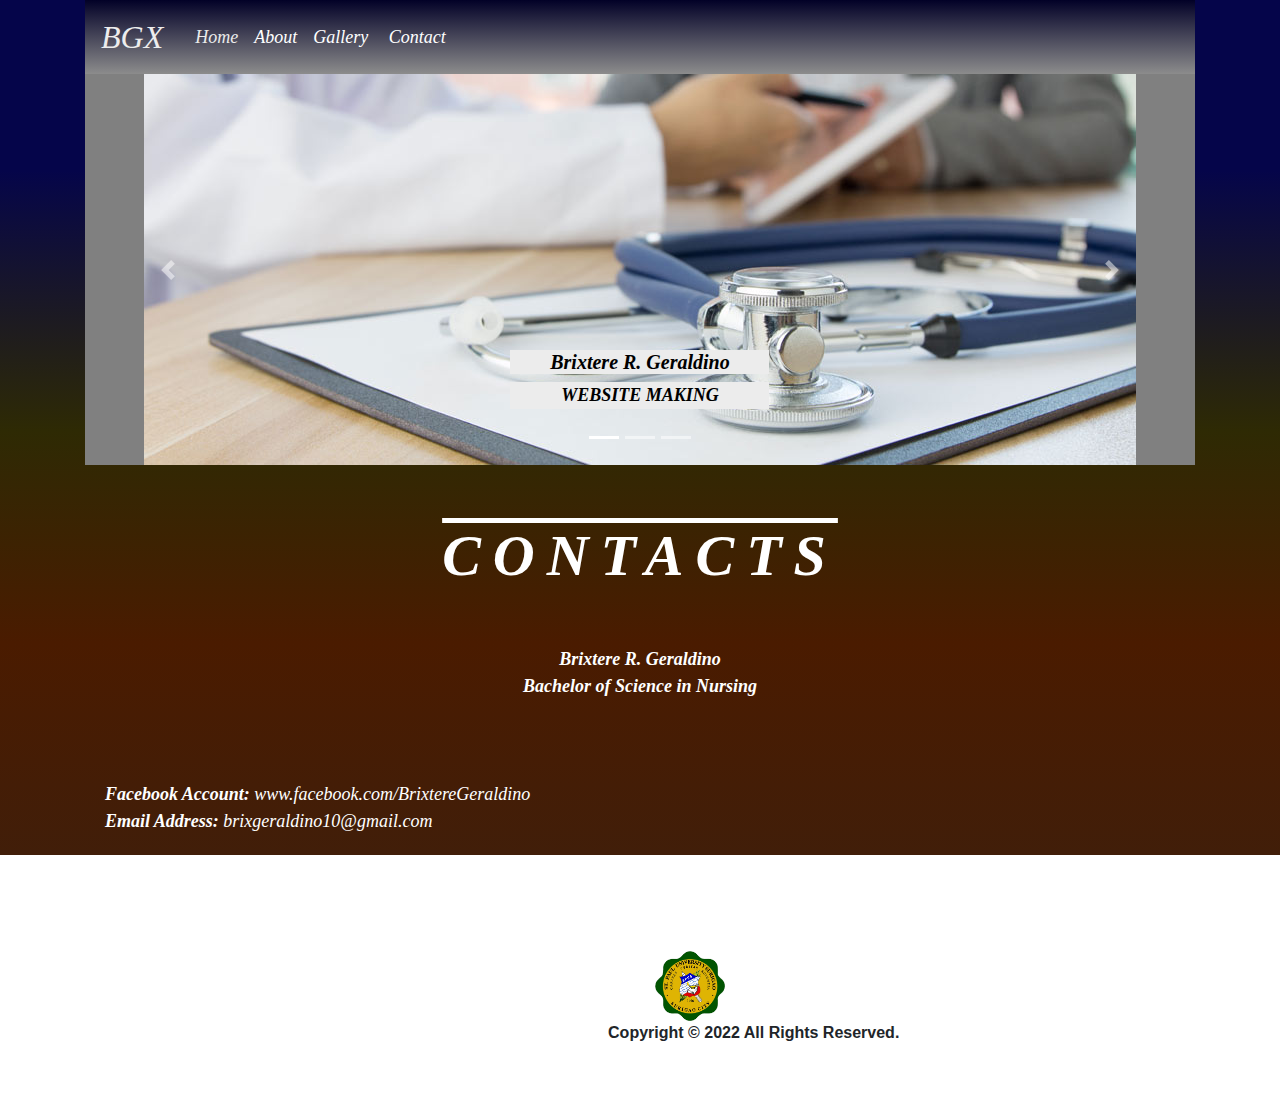
<file: nursing - Copy/contact.html>
<!DOCTYPE html>
<html lang="en">
  <head>
    <meta charset="utf-8">
	<meta http-equiv="X-UA-Compatible" content="IE=edge">
	<meta name="viewport" content="width=device-width, initial-scale=1">
    <title>Contact</title>
    <!-- Bootstrap -->
	<link href="css/bootstrap-4.4.1.css" rel="stylesheet">
	<link href="styles.css" rel="stylesheet" type="text/css">
  </head>
<body>
  	<div class="container-fluid">
  	  <div class="container">
  	    <nav class="navbar navbar-expand-lg navbar-light bg-light"> <a class="navbar-brand" href="index.html">BGX&nbsp;</a>
  	      <button class="navbar-toggler" type="button" data-toggle="collapse" data-target="#navbarSupportedContent1" aria-controls="navbarSupportedContent1" aria-expanded="false" aria-label="Toggle navigation"> <span class="navbar-toggler-icon"></span> </button>
  	      <div class="collapse navbar-collapse" id="navbarSupportedContent1">
  	        <ul class="navbar-nav mr-auto">
  	          <li class="nav-item active"> <a class="nav-link" href="index.html">Home <span class="sr-only">(current)</span></a> </li>
  	          <li class="nav-item"> <a class="nav-link" href="about.html">About</a> </li>
  	          <li class="nav-item"> <a class="nav-link" href="gallery.html">Gallery&nbsp;</a></li>
  	          <li class="nav-item"> <a class="nav-link" href="contact.html">Contact&nbsp;</a></li>
            </ul>
</div>
        </nav>
  	    <div id="carouselExampleIndicators1" class="carousel slide" data-ride="carousel" style="background-color: grey">
  	      <ol class="carousel-indicators">
  	        <li data-target="#carouselExampleIndicators1" data-slide-to="0" class="active"></li>
  	        <li data-target="#carouselExampleIndicators1" data-slide-to="1"></li>
  	        <li data-target="#carouselExampleIndicators1" data-slide-to="2"></li>
          </ol>
  	      <div class="carousel-inner" role="listbox">
  	        <div class="carousel-item active"> <img class="d-block mx-auto" src="images/3.jpg" alt="First slide">
  	          <div class="carousel-caption">
  	            <h5 class="col-lg-4 offset-lg-4"><strong>Brixtere R. Geraldino</strong></h5>
<p class="col-lg-4 offset-lg-4"><strong>WEBSITE MAKING </strong></p>
              </div>
            </div>
  	        <div class="carousel-item"> <img class="d-block mx-auto" src="images/5.jpg" alt="Second slide">
  	          <div class="carousel-caption">
  	            <h5 class="col-lg-4 offset-lg-4"><strong>Brixtere R. Geraldino</strong></h5>
  	           <p class="col-lg-4 offset-lg-4"><strong>WEBSITE MAKING </strong></p>
              </div>
            </div>
  	        <div class="carousel-item"> <img class="d-block mx-auto" src="images/12.jpg" alt="Third slide">
  	          <div class="carousel-caption">
  	            <h5 class="col-lg-4 offset-lg-4"><strong>Brixtere R. Geraldino</strong></h5>
  	            <p>WEBSITE MAKING</p>
              </div>
            </div>
          </div>
  	      <a class="carousel-control-prev" href="#carouselExampleIndicators1" role="button" data-slide="prev"> <span class="carousel-control-prev-icon" aria-hidden="true"></span> <span class="sr-only">Previous</span> </a> <a class="carousel-control-next" href="#carouselExampleIndicators1" role="button" data-slide="next"> <span class="carousel-control-next-icon" aria-hidden="true"></span> <span class="sr-only">Next</span> </a> </div>
<h1 class="text-center">&nbsp;</h1>
  	    <h1 class="text-center text-uppercase"><strong> Contacts </strong></h1>

	 <div class="card-body">		<B>	<center> 
	   <br>
	   Brixtere R. Geraldino<br>
		Bachelor of Science in Nursing
		<br>
		<br> </center> </B>
		<br>
		<br>
		<b>Facebook Account: </b> <I> www.facebook.com/BrixtereGeraldino</I>
		<br>
		<b>Email Address:</b> <I>  brixgeraldino10@gmail.com </I> </div>
    </div>
  </div>
</div>
		  <br>
		  <br><br>
<b
r>
		  <br>
<footer>
  <div class="row">
    <div class="col-lg-1 offset-lg-6"><img src="images/16.png" width="70" height="70" alt=""/>&nbsp;</div>
    <div class="col-lg-7 offset-lg-5">&nbsp; &nbsp; &nbsp; &nbsp; &nbsp; &nbsp; &nbsp; Copyright © 2022  All Rights Reserved.</div>
  </div>
	<br>
	<br>
</footer>
  	  </div>
  	</div>
  	<!-- body code goes here -->


	<!-- jQuery (necessary for Bootstrap's JavaScript plugins) --> 
	<script src="js/jquery-3.4.1.min.js"></script>

	<!-- Include all compiled plugins (below), or include individual files as needed -->
	<script src="js/popper.min.js"></script> 
  <script src="js/bootstrap-4.4.1.js"></script>
</body>
</html>
</file>
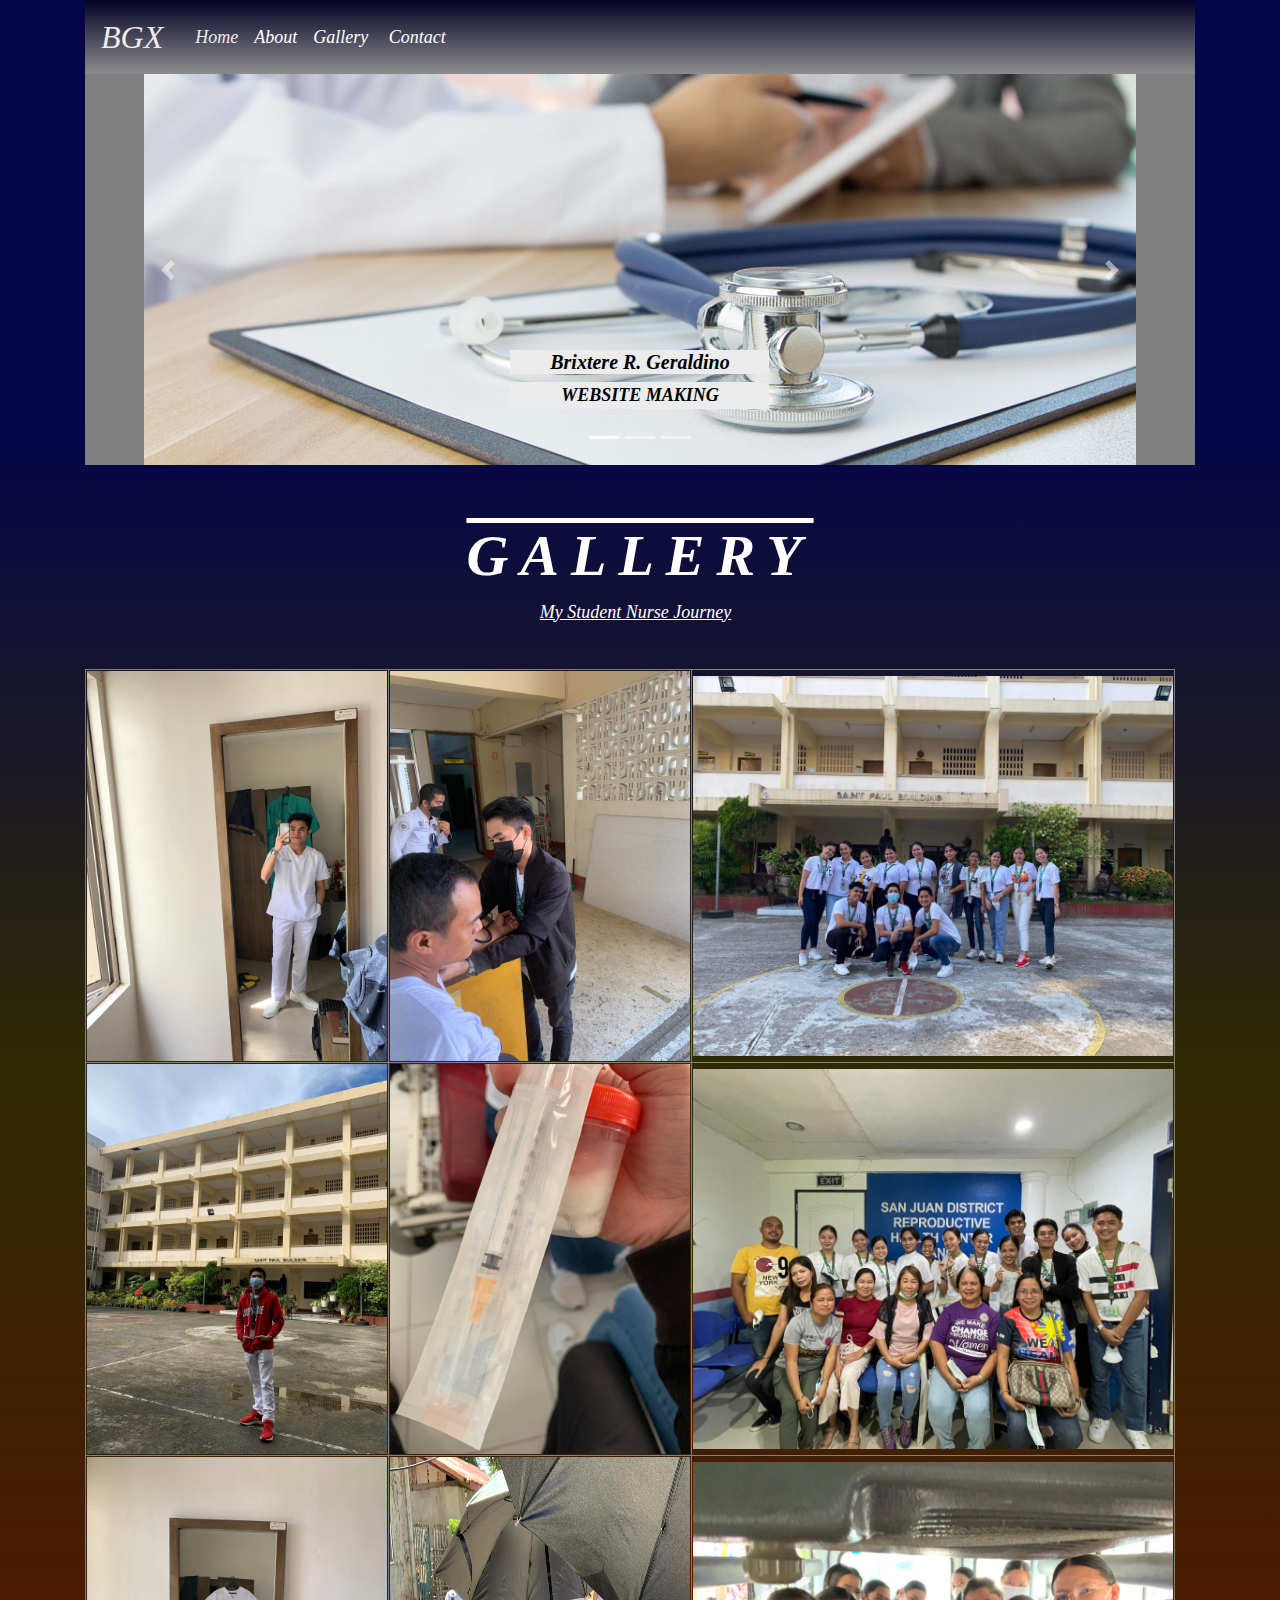
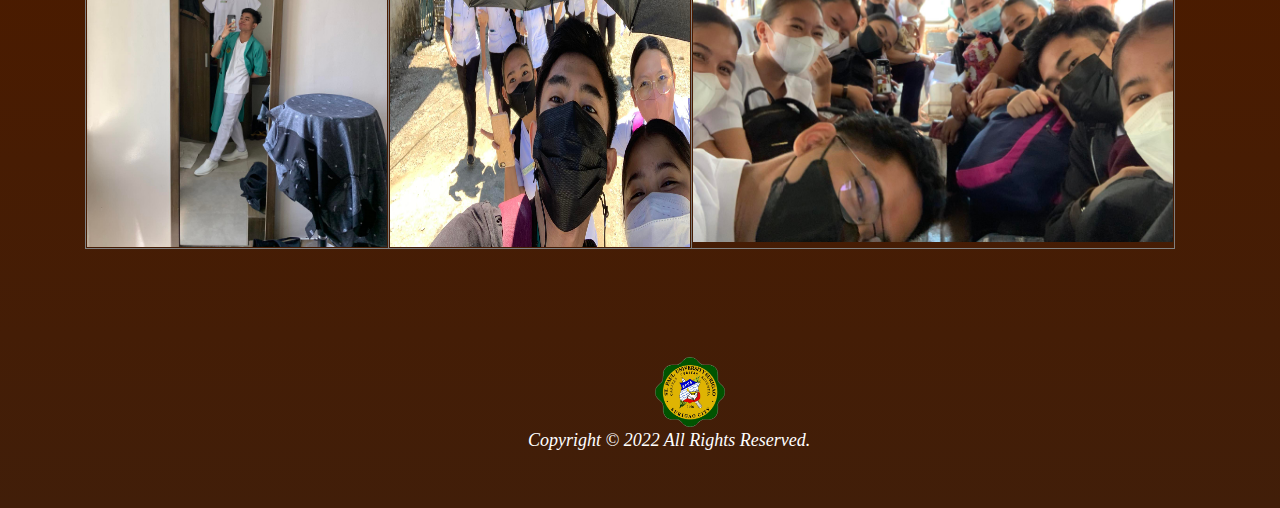
<file: nursing - Copy/gallery.html>
<!DOCTYPE html>
<html lang="en">
<head>
    <meta charset="utf-8">
	<meta http-equiv="X-UA-Compatible" content="IE=edge">
	<meta name="viewport" content="width=device-width, initial-scale=1">
    <title>Gallery</title>
    <!-- Bootstrap -->
	<link href="css/bootstrap-4.4.1.css" rel="stylesheet">
	<link href="styles.css" rel="stylesheet" type="text/css">
  </head>
  <body>
  <div class="container-fluid">
  	  <div class="container">
  	    <nav class="navbar navbar-expand-lg navbar-light bg-light"> <a class="navbar-brand" href="index.html">BGX&nbsp;</a>
  	      <button class="navbar-toggler" type="button" data-toggle="collapse" data-target="#navbarSupportedContent1" aria-controls="navbarSupportedContent1" aria-expanded="false" aria-label="Toggle navigation"> <span class="navbar-toggler-icon"></span> </button>
  	      <div class="collapse navbar-collapse" id="navbarSupportedContent1">
  	        <ul class="navbar-nav mr-auto">
  	          <li class="nav-item active"> <a class="nav-link" href="index.html">Home <span class="sr-only">(current)</span></a> </li>
  	          <li class="nav-item"> <a class="nav-link" href="about.html">About</a> </li>
  	          <li class="nav-item"> <a class="nav-link" href="gallery.html">Gallery&nbsp;</a></li>
  	          <li class="nav-item"> <a class="nav-link" href="contact.html">Contact&nbsp;</a></li>
            </ul>
</div>
        </nav>
  	    <div id="carouselExampleIndicators1" class="carousel slide" data-ride="carousel" style="background-color: grey">
  	      <ol class="carousel-indicators">
  	        <li data-target="#carouselExampleIndicators1" data-slide-to="0" class="active"></li>
  	        <li data-target="#carouselExampleIndicators1" data-slide-to="1"></li>
  	        <li data-target="#carouselExampleIndicators1" data-slide-to="2"></li>
          </ol>
  	      <div class="carousel-inner" role="listbox">
  	        <div class="carousel-item active"> <img class="d-block mx-auto" src="images/3.jpg" alt="First slide">
  	          <div class="carousel-caption">
  	            <h5 class="col-lg-4 offset-lg-4"><strong>Brixtere R. Geraldino</strong></h5>
<p class="col-lg-4 offset-lg-4"><strong>WEBSITE MAKING </strong></p>
              </div>
            </div>
  	        <div class="carousel-item"> <img class="d-block mx-auto" src="images/5.jpg" alt="Second slide">
  	          <div class="carousel-caption">
  	            <h5 class="col-lg-4 offset-lg-4"><strong>Brixtere R. Geraldino</strong></h5>
  	           <p class="col-lg-4 offset-lg-4"><strong>WEBSITE MAKING </strong></p>
              </div>
            </div>
  	        <div class="carousel-item"> <img class="d-block mx-auto" src="images/12.jpg" alt="Third slide">
  	          <div class="carousel-caption">
  	            <h5 class="col-lg-4 offset-lg-4"><strong>Brixtere R. Geraldino</strong></h5>
  	            <p>WEBSITE MAKING</p>
              </div>
            </div>
          </div>
  	      <a class="carousel-control-prev" href="#carouselExampleIndicators1" role="button" data-slide="prev"> <span class="carousel-control-prev-icon" aria-hidden="true"></span> <span class="sr-only">Previous</span> </a> <a class="carousel-control-next" href="#carouselExampleIndicators1" role="button" data-slide="next"> <span class="carousel-control-next-icon" aria-hidden="true"></span> <span class="sr-only">Next</span> </a> </div>
<h1 class="text-center">&nbsp;</h1>
  	    <h1 class="text-center text-uppercase"><strong> GALLERY </strong></h1>
<p class="text-center"><u>My Student Nurse Journey</u>&nbsp;&nbsp;</p>
<table width="200" border="1">
	<br>
  <tbody>
    <tr>
      <td><img src="images/22.jpg" width="300" height="390" alt=""/></td>
      <td><img src="images/23.jpg" width="300" height="390" alt=""/></td>
        <td><img src="images/24.jpg" width="480" height="380" alt=""/></td>
  </tr>
    <tr>
     
      <td><img src="images/26.jpg" width="300" height="390" alt=""/></td>
      <td><img src="images/27.jpg" width="300" height="390" alt=""/></td>
		 <td><img src="images/28.jpg" width="480" height="380" alt=""/></td>
    </tr>
    <tr>
		 <td><img src="images/31.jpg" width="300" height="390" alt=""/></td>
      <td><img src="images/33.jpg" width="300" height="390" alt=""/></td>
        <td><img src="images/32.jpg" width="480" height="380" alt=""/></td>
      
    </tr>
  </tbody>
</table>

<div class="row">
      <div class="col-lg-4"> </div>
<div class="col-lg-4"> </div>
        </div>
<strong></strong> <br>
<br>
<br>
		  <br>
<footer>
  <div class="row">
    <div class="col-lg-4 offset-lg-6"><img src="images/16.png" width="70" height="70" alt=""/>&nbsp;</div>
    <div class="col-lg-7 offset-lg-4">&nbsp; &nbsp; &nbsp; &nbsp; &nbsp; &nbsp; &nbsp; Copyright © 2022  All Rights Reserved.</div>
  </div>
	<br>
	<br>
</footer>
  	  </div>
  	</div>
  	<!-- body code goes here -->


	<!-- jQuery (necessary for Bootstrap's JavaScript plugins) --> 
	<script src="js/jquery-3.4.1.min.js"></script>

	<!-- Include all compiled plugins (below), or include individual files as needed -->
	<script src="js/popper.min.js"></script> 
  <script src="js/bootstrap-4.4.1.js"></script>
</body>
</html>
</file>
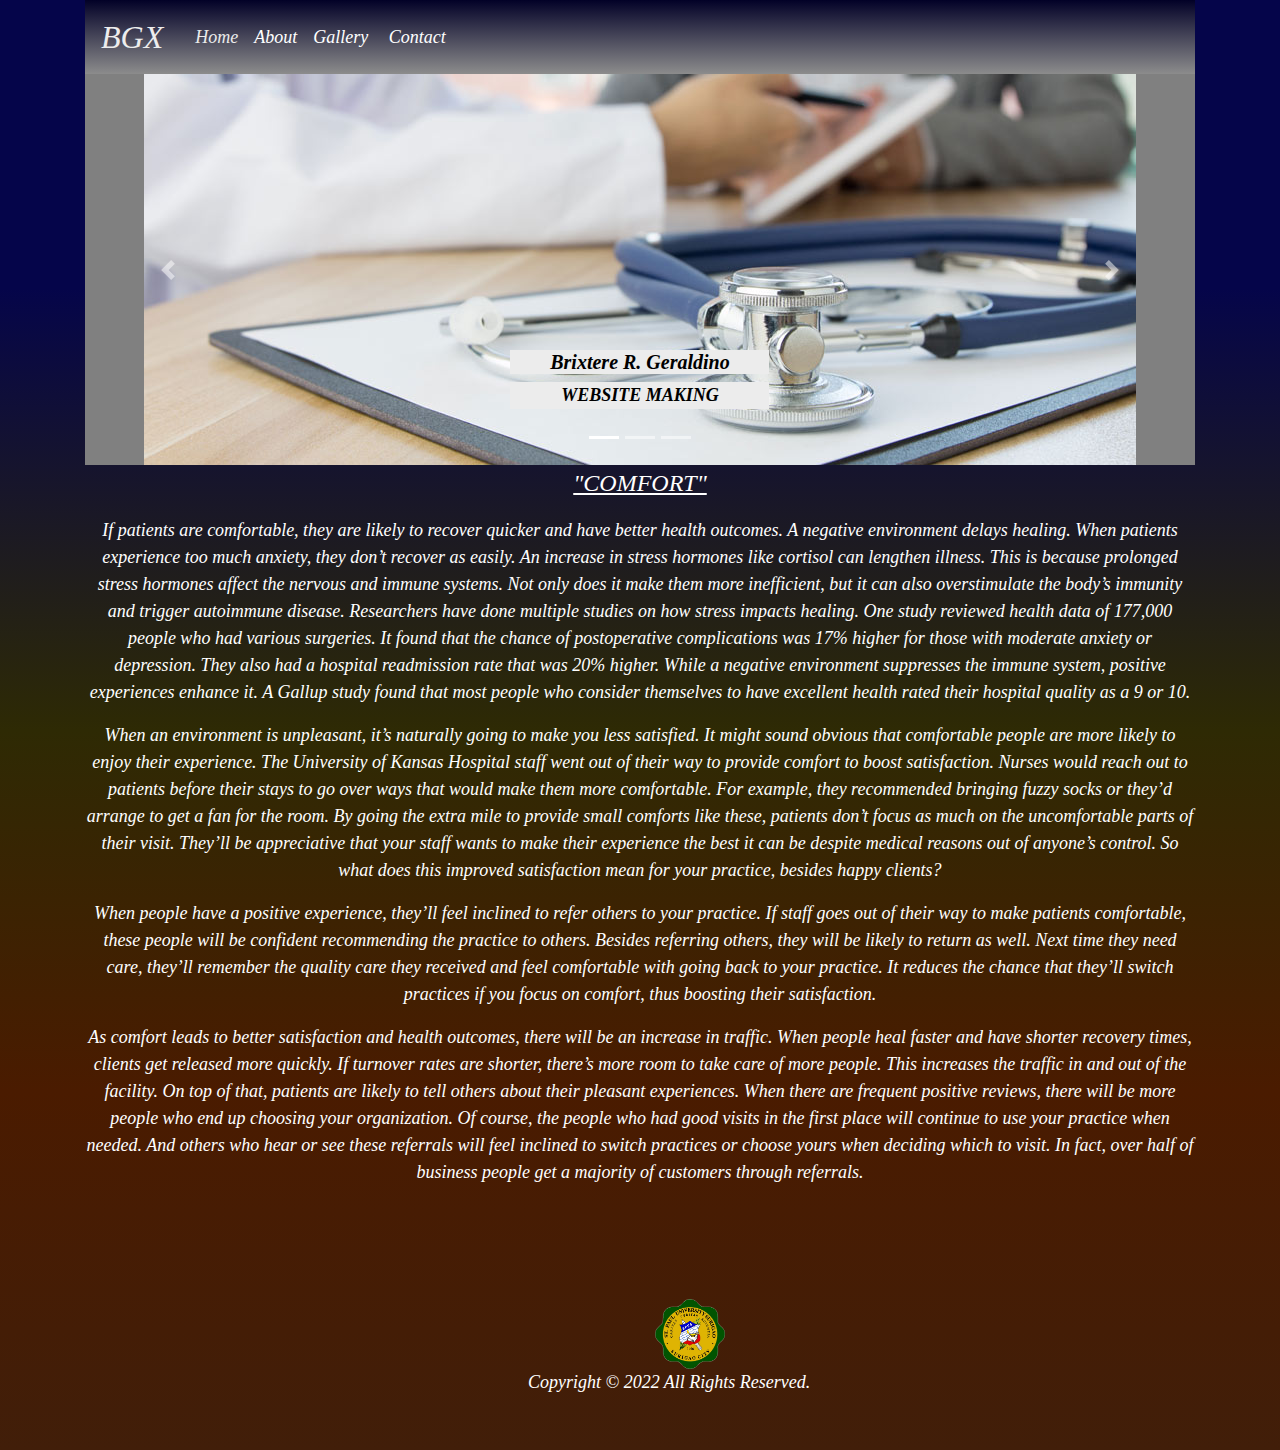
<file: nursing - Copy/Read More   .html>
<!DOCTYPE html>
<html lang="en">
  <head>
    <meta charset="utf-8">
	<meta http-equiv="X-UA-Compatible" content="IE=edge">
	<meta name="viewport" content="width=device-width, initial-scale=1">
    <title>Safety</title>
    <!-- Bootstrap -->
	<link href="css/bootstrap-4.4.1.css" rel="stylesheet">
	<link href="styles.css" rel="stylesheet" type="text/css">
  </head>
  <body>
  	<div class="container-fluid">
  	  <div class="container">
  	    <nav class="navbar navbar-expand-lg navbar-light bg-light"> <a class="navbar-brand" href="index.html">BGX&nbsp;</a>
  	      <button class="navbar-toggler" type="button" data-toggle="collapse" data-target="#navbarSupportedContent1" aria-controls="navbarSupportedContent1" aria-expanded="false" aria-label="Toggle navigation"> <span class="navbar-toggler-icon"></span> </button>
  	      <div class="collapse navbar-collapse" id="navbarSupportedContent1">
  	        <ul class="navbar-nav mr-auto">
  	          <li class="nav-item active"> <a class="nav-link" href="index.html">Home <span class="sr-only">(current)</span></a> </li>
  	          <li class="nav-item"> <a class="nav-link" href="about.html">About</a> </li>
  	          <li class="nav-item"> <a class="nav-link" href="gallery.html">Gallery&nbsp;</a></li>
  	          <li class="nav-item"> <a class="nav-link" href="contact.html">Contact&nbsp;</a></li>
            </ul>
</div>
        </nav>
  	    <div id="carouselExampleIndicators1" class="carousel slide" data-ride="carousel" style="background-color: grey">
  	      <ol class="carousel-indicators">
  	        <li data-target="#carouselExampleIndicators1" data-slide-to="0" class="active"></li>
  	        <li data-target="#carouselExampleIndicators1" data-slide-to="1"></li>
  	        <li data-target="#carouselExampleIndicators1" data-slide-to="2"></li>
          </ol>
  	      <div class="carousel-inner" role="listbox">
  	        <div class="carousel-item active"> <img class="d-block mx-auto" src="images/3.jpg" alt="First slide">
  	          <div class="carousel-caption">
  	            <h5 class="col-lg-4 offset-lg-4"><strong>Brixtere R. Geraldino</strong></h5>
<p class="col-lg-4 offset-lg-4"><strong>WEBSITE MAKING </strong></p>
              </div>
            </div>
  	        <div class="carousel-item"> <img class="d-block mx-auto" src="images/5.jpg" alt="Second slide">
  	          <div class="carousel-caption">
  	            <h5 class="col-lg-4 offset-lg-4"><strong>Brixtere R. Geraldino</strong></h5>
  	           <p class="col-lg-4 offset-lg-4"><strong>WEBSITE MAKING </strong></p>
              </div>
            </div>
  	        <div class="carousel-item"> <img class="d-block mx-auto" src="images/12.jpg" alt="Third slide">
  	          <div class="carousel-caption">
  	            <h5 class="col-lg-4 offset-lg-4"><strong>Brixtere R. Geraldino</strong></h5>
  	            <p>WEBSITE MAKING</p>
              </div>
            </div>
          </div>
  	      <a class="carousel-control-prev" href="#carouselExampleIndicators1" role="button" data-slide="prev"> <span class="carousel-control-prev-icon" aria-hidden="true"></span> <span class="sr-only">Previous</span> </a> <a class="carousel-control-next" href="#carouselExampleIndicators1" role="button" data-slide="next"> <span class="carousel-control-next-icon" aria-hidden="true"></span> <span class="sr-only">Next</span> </a> </div>
<p class="text-center"><em><U>"COMFORT"</U></em></p>
<p class="text-center">If patients are comfortable, they are likely to recover quicker and have better health outcomes. A negative environment delays healing. When patients experience too much anxiety, they don’t recover as easily. An increase in stress hormones like cortisol can lengthen illness. This is because prolonged stress hormones affect the nervous and immune systems. Not only does it make them more inefficient, but it can also overstimulate the body’s immunity and trigger autoimmune disease. Researchers have done multiple studies on how stress impacts healing. One study reviewed health data of 177,000 people who had various surgeries. It found that the chance of postoperative complications was 17% higher for those with moderate anxiety or depression. They also had a hospital readmission rate that was 20% higher. While a negative environment suppresses the immune system, positive experiences enhance it. A Gallup study found that most people who consider themselves to have excellent health rated their hospital quality as a 9 or 10.</p>
<p class="text-center"> When an environment is unpleasant, it’s naturally going to make you less satisfied. It might sound obvious that comfortable people are more likely to enjoy their experience. The University of Kansas Hospital staff went out of their way to provide comfort to boost satisfaction. Nurses would reach out to patients before their stays to go over ways that would make them more comfortable. For example, they recommended bringing fuzzy socks or they’d arrange to get a fan for the room. By going the extra mile to provide small comforts like these, patients don’t focus as much on the uncomfortable parts of their visit. They’ll be appreciative that your staff wants to make their experience the best it can be despite medical reasons out of anyone’s control. So what does this improved satisfaction mean for your practice, besides happy clients?</p>
<p class="text-center">When people have a positive experience, they’ll feel inclined to refer others to your practice. If staff goes out of their way to make patients comfortable, these people will be confident recommending the practice to others. Besides referring others, they will be likely to return as well. Next time they need care, they’ll remember the quality care they received and feel comfortable with going back to your practice. It reduces the chance that they’ll switch practices if you focus on comfort, thus boosting their satisfaction.</p>
<p class="text-center">As comfort leads to better satisfaction and health outcomes, there will be an increase in traffic. When people heal faster and have shorter recovery times, clients get released more quickly. If turnover rates are shorter, there’s more room to take care of more people. This increases the traffic in and out of the facility. On top of that, patients are likely to tell others about their pleasant experiences. When there are frequent positive reviews, there will be more people who end up choosing your organization. Of course, the people who had good visits in the first place will continue to use your practice when needed. And others who hear or see these referrals will feel inclined to switch practices or choose yours when deciding which to visit. In fact, over half of business people get a majority of customers through referrals.</p>
<p class="text-center">&nbsp;</p>
<br>
		  <br>
<footer>
  <div class="row">
    <div class="col-lg-4 offset-lg-6"><img src="images/16.png" width="70" height="70" alt=""/>&nbsp;</div>
    <div class="col-lg-7 offset-lg-4">&nbsp; &nbsp; &nbsp; &nbsp; &nbsp; &nbsp; &nbsp; Copyright © 2022  All Rights Reserved.</div>
  </div>
	<br>
	<br>
</footer>
  	  </div>
  	</div>
  	<!-- body code goes here -->


	<!-- jQuery (necessary for Bootstrap's JavaScript plugins) --> 
	<script src="js/jquery-3.4.1.min.js"></script>

	<!-- Include all compiled plugins (below), or include individual files as needed -->
	<script src="js/popper.min.js"></script> 
  <script src="js/bootstrap-4.4.1.js"></script>
  </body>
</html>
</file>
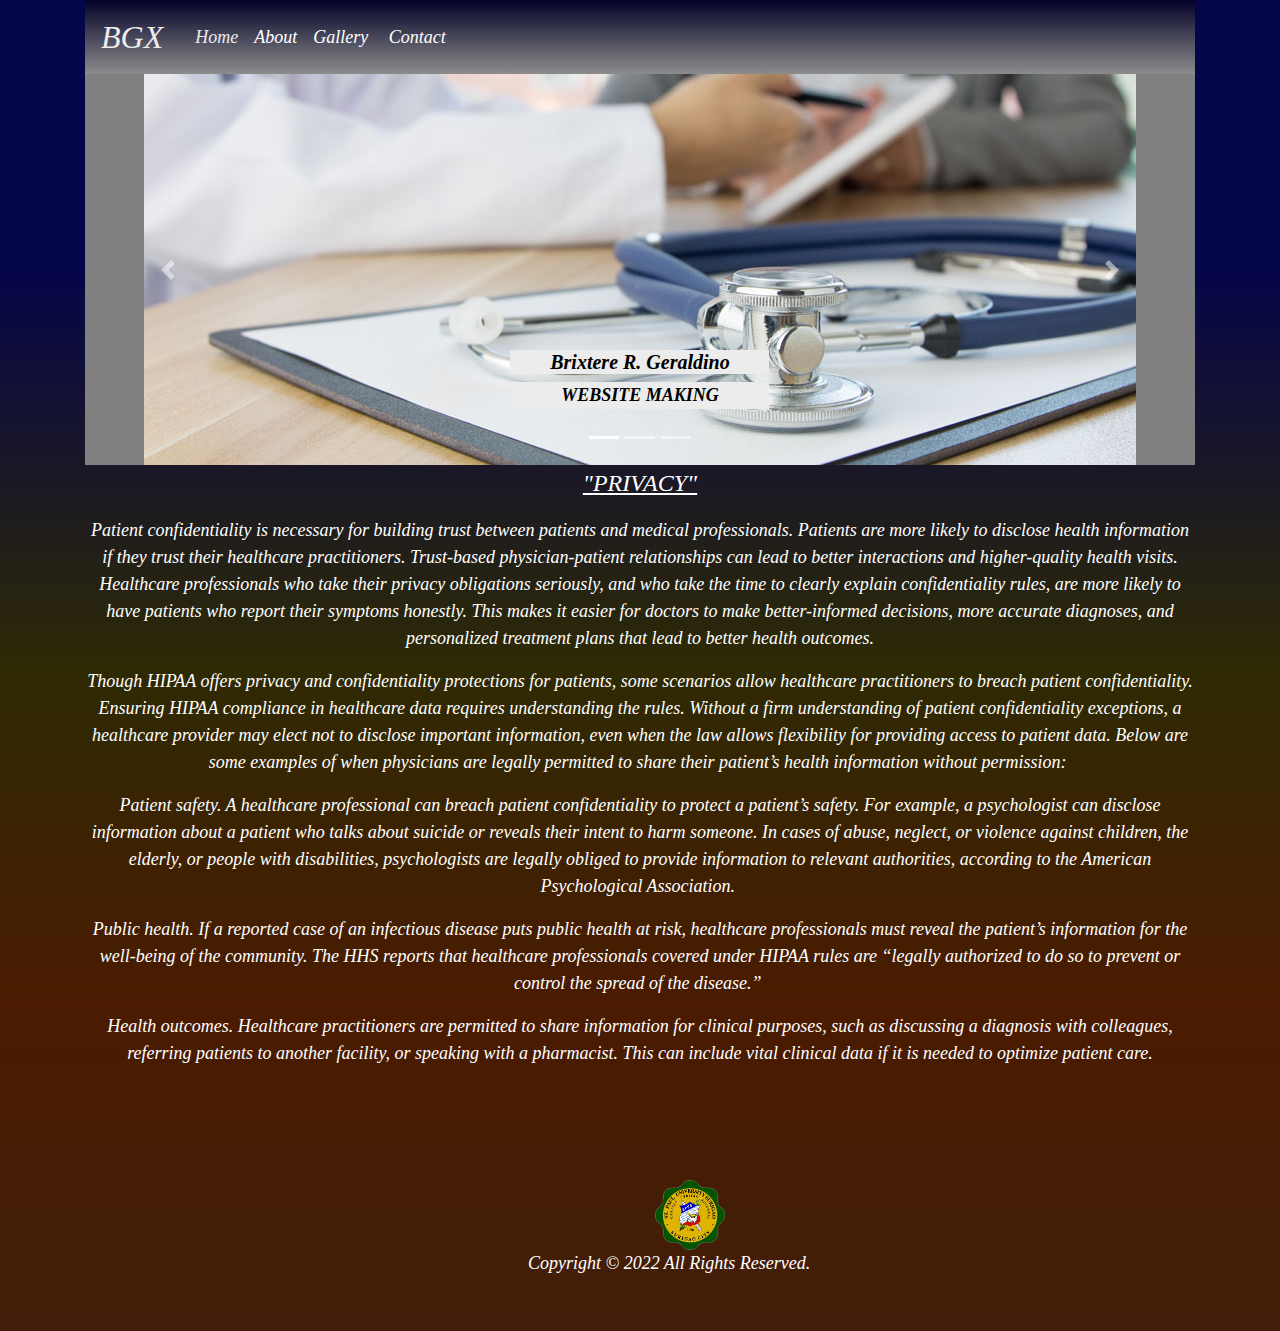
<file: nursing - Copy/Read More  .html>
<!DOCTYPE html>
<html lang="en">
  <head>
    <meta charset="utf-8">
	<meta http-equiv="X-UA-Compatible" content="IE=edge">
	<meta name="viewport" content="width=device-width, initial-scale=1">
    <title>Safety</title>
    <!-- Bootstrap -->
	<link href="css/bootstrap-4.4.1.css" rel="stylesheet">
	<link href="styles.css" rel="stylesheet" type="text/css">
  </head>
  <body>
  	<div class="container-fluid">
  	  <div class="container">
  	    <nav class="navbar navbar-expand-lg navbar-light bg-light"> <a class="navbar-brand" href="index.html">BGX&nbsp;</a>
  	      <button class="navbar-toggler" type="button" data-toggle="collapse" data-target="#navbarSupportedContent1" aria-controls="navbarSupportedContent1" aria-expanded="false" aria-label="Toggle navigation"> <span class="navbar-toggler-icon"></span> </button>
  	      <div class="collapse navbar-collapse" id="navbarSupportedContent1">
  	        <ul class="navbar-nav mr-auto">
  	          <li class="nav-item active"> <a class="nav-link" href="index.html">Home <span class="sr-only">(current)</span></a> </li>
  	          <li class="nav-item"> <a class="nav-link" href="about.html">About</a> </li>
  	          <li class="nav-item"> <a class="nav-link" href="gallery.html">Gallery&nbsp;</a></li>
  	          <li class="nav-item"> <a class="nav-link" href="contact.html">Contact&nbsp;</a></li>
            </ul>
</div>
        </nav>
  	    <div id="carouselExampleIndicators1" class="carousel slide" data-ride="carousel" style="background-color: grey">
  	      <ol class="carousel-indicators">
  	        <li data-target="#carouselExampleIndicators1" data-slide-to="0" class="active"></li>
  	        <li data-target="#carouselExampleIndicators1" data-slide-to="1"></li>
  	        <li data-target="#carouselExampleIndicators1" data-slide-to="2"></li>
          </ol>
  	      <div class="carousel-inner" role="listbox">
  	        <div class="carousel-item active"> <img class="d-block mx-auto" src="images/3.jpg" alt="First slide">
  	          <div class="carousel-caption">
  	            <h5 class="col-lg-4 offset-lg-4"><strong>Brixtere R. Geraldino</strong></h5>
<p class="col-lg-4 offset-lg-4"><strong>WEBSITE MAKING </strong></p>
              </div>
            </div>
  	        <div class="carousel-item"> <img class="d-block mx-auto" src="images/5.jpg" alt="Second slide">
  	          <div class="carousel-caption">
  	            <h5 class="col-lg-4 offset-lg-4"><strong>Brixtere R. Geraldino</strong></h5>
  	           <p class="col-lg-4 offset-lg-4"><strong>WEBSITE MAKING </strong></p>
              </div>
            </div>
  	        <div class="carousel-item"> <img class="d-block mx-auto" src="images/12.jpg" alt="Third slide">
  	          <div class="carousel-caption">
  	            <h5 class="col-lg-4 offset-lg-4"><strong>Brixtere R. Geraldino</strong></h5>
  	            <p>WEBSITE MAKING</p>
              </div>
            </div>
          </div>
  	      <a class="carousel-control-prev" href="#carouselExampleIndicators1" role="button" data-slide="prev"> <span class="carousel-control-prev-icon" aria-hidden="true"></span> <span class="sr-only">Previous</span> </a> <a class="carousel-control-next" href="#carouselExampleIndicators1" role="button" data-slide="next"> <span class="carousel-control-next-icon" aria-hidden="true"></span> <span class="sr-only">Next</span> </a> </div>
<p class="text-center"><em><U>"PRIVACY"</U></em></p>
<p class="text-center">Patient confidentiality is necessary for building trust between patients and medical professionals. Patients are more likely to disclose health information if they trust their healthcare practitioners. Trust-based physician-patient relationships can lead to better interactions and higher-quality health visits. Healthcare professionals who take their privacy obligations seriously, and who take the time to clearly explain confidentiality rules, are more likely to have patients who report their symptoms honestly. This makes it easier for doctors to make better-informed decisions, more accurate diagnoses, and personalized treatment plans that lead to better health outcomes.</p>
<p class="text-center"> Though HIPAA offers privacy and confidentiality protections for patients, some scenarios allow healthcare practitioners to breach patient confidentiality. Ensuring HIPAA compliance in healthcare data requires understanding the rules. Without a firm understanding of patient confidentiality exceptions, a healthcare provider may elect not to disclose important information, even when the law allows flexibility for providing access to patient data. Below are some examples of when physicians are legally permitted to share their patient’s health information without permission:&nbsp;</p>
<p class="text-center">Patient safety. A healthcare professional can breach patient confidentiality to protect a patient’s safety. For example, a psychologist can disclose information about a patient who talks about suicide or reveals their intent to harm someone. In cases of abuse, neglect, or violence against children, the elderly, or people with disabilities, psychologists are legally obliged to provide information to relevant authorities, according to the American Psychological Association.&nbsp;</p>
<p class="text-center">Public health. If a reported case of an infectious disease puts public health at risk, healthcare professionals must reveal the patient’s information for the well-being of the community. The HHS reports that healthcare professionals covered under HIPAA rules are “legally authorized to do so to prevent or control the spread of the disease.”&nbsp;</p>
<p class="text-center">Health outcomes. Healthcare practitioners are permitted to share information for clinical purposes, such as discussing a diagnosis with colleagues, referring patients to another facility, or speaking with a pharmacist. This can include vital clinical data if it is needed to optimize patient care.</p>
<p class="text-center">&nbsp;</p>
<br>
		  <br>
<footer>
  <div class="row">
    <div class="col-lg-4 offset-lg-6"><img src="images/16.png" width="70" height="70" alt=""/>&nbsp;</div>
    <div class="col-lg-7 offset-lg-4">&nbsp; &nbsp; &nbsp; &nbsp; &nbsp; &nbsp; &nbsp; Copyright © 2022  All Rights Reserved.</div>
  </div>
	<br>
	<br>
</footer>
  	  </div>
  	</div>
  	<!-- body code goes here -->


	<!-- jQuery (necessary for Bootstrap's JavaScript plugins) --> 
	<script src="js/jquery-3.4.1.min.js"></script>

	<!-- Include all compiled plugins (below), or include individual files as needed -->
	<script src="js/popper.min.js"></script> 
  <script src="js/bootstrap-4.4.1.js"></script>
  </body>
</html>
</file>
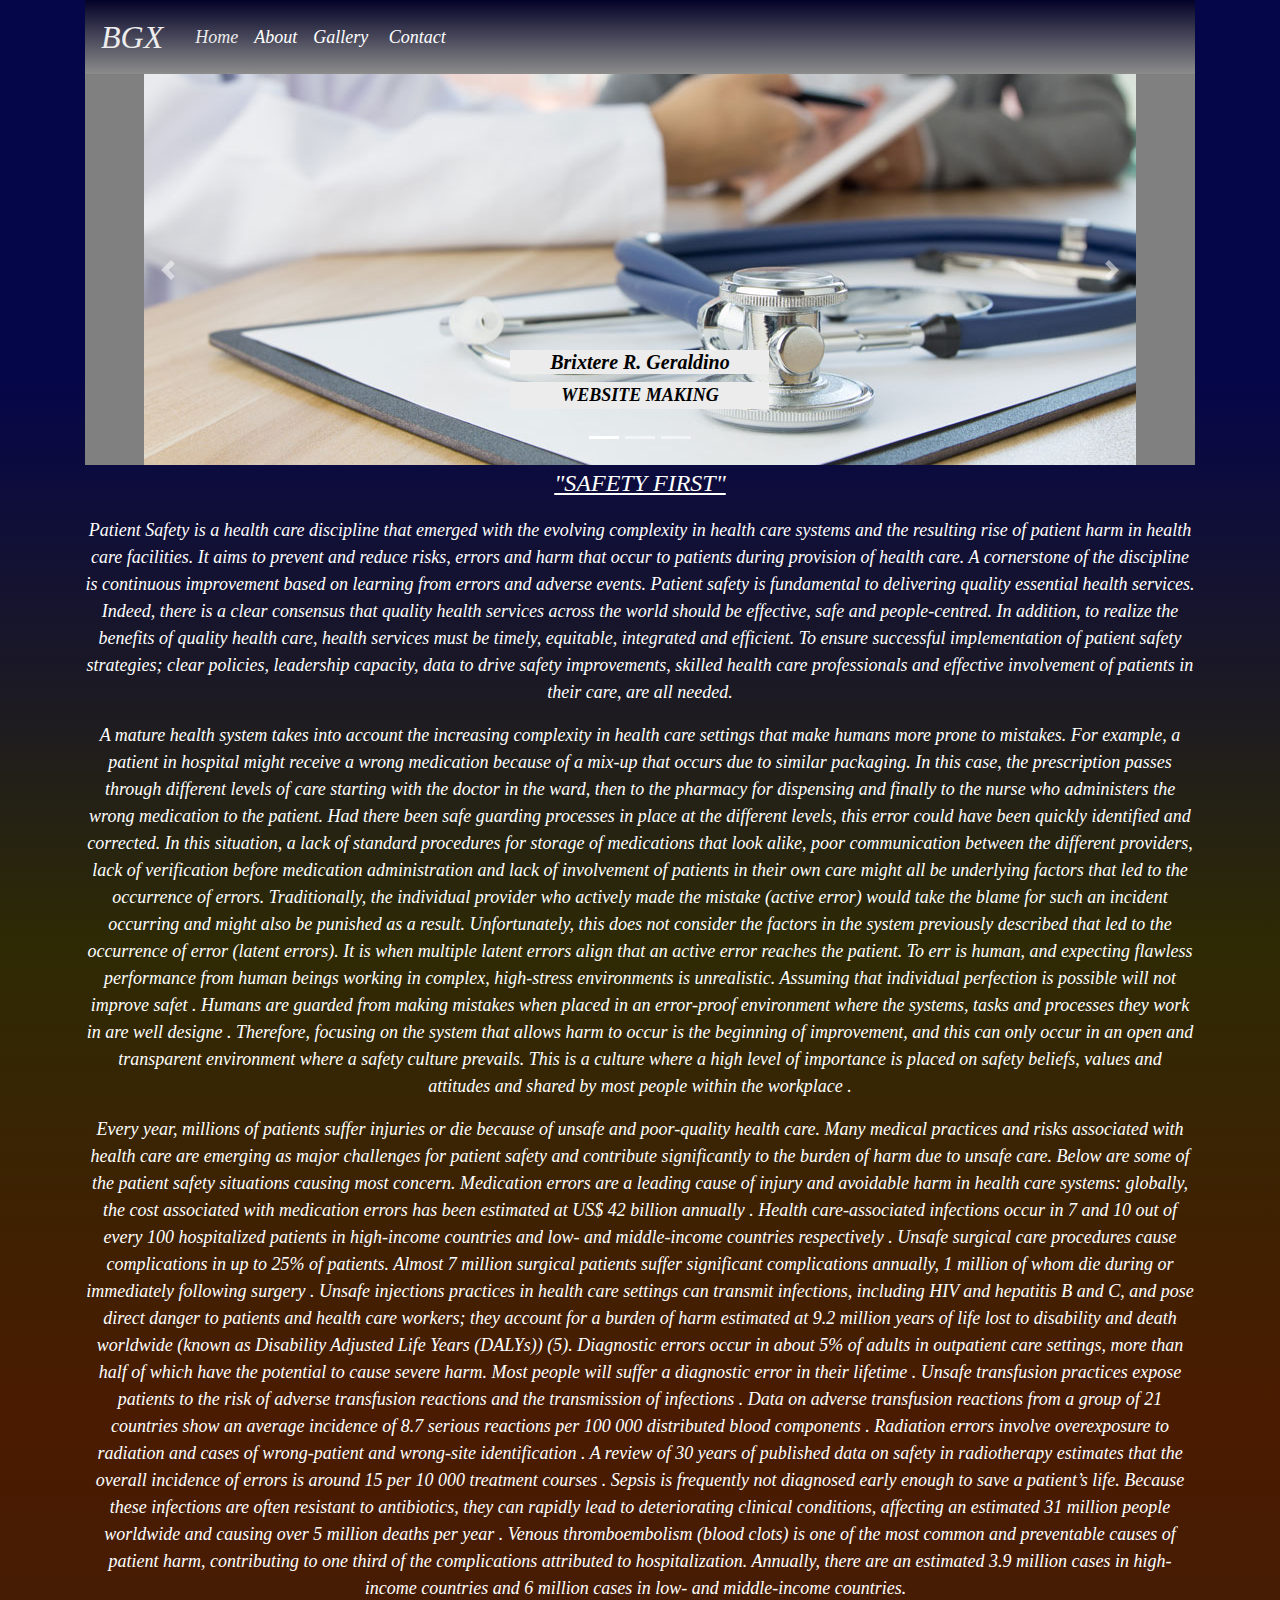
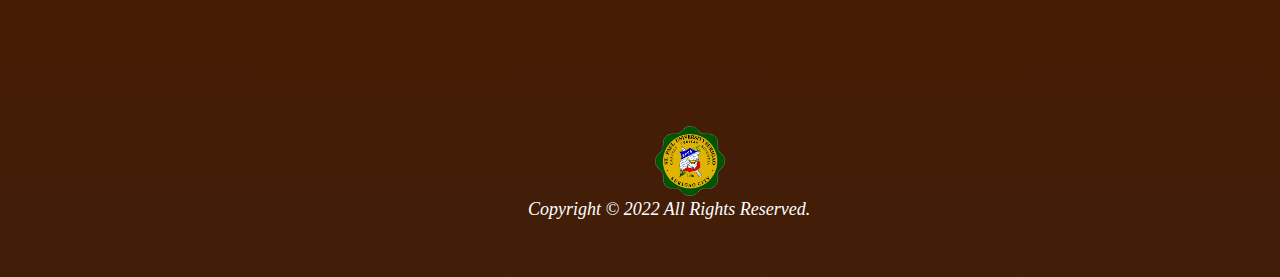
<file: nursing - Copy/Read More .html>
<!DOCTYPE html>
<html lang="en">
  <head>
    <meta charset="utf-8">
	<meta http-equiv="X-UA-Compatible" content="IE=edge">
	<meta name="viewport" content="width=device-width, initial-scale=1">
    <title>Safety</title>
    <!-- Bootstrap -->
	<link href="css/bootstrap-4.4.1.css" rel="stylesheet">
	<link href="styles.css" rel="stylesheet" type="text/css">
  </head>
  <body>
  	<div class="container-fluid">
  	  <div class="container">
  	    <nav class="navbar navbar-expand-lg navbar-light bg-light"> <a class="navbar-brand" href="index.html">BGX&nbsp;</a>
  	      <button class="navbar-toggler" type="button" data-toggle="collapse" data-target="#navbarSupportedContent1" aria-controls="navbarSupportedContent1" aria-expanded="false" aria-label="Toggle navigation"> <span class="navbar-toggler-icon"></span> </button>
  	      <div class="collapse navbar-collapse" id="navbarSupportedContent1">
  	        <ul class="navbar-nav mr-auto">
  	          <li class="nav-item active"> <a class="nav-link" href="index.html">Home <span class="sr-only">(current)</span></a> </li>
  	          <li class="nav-item"> <a class="nav-link" href="about.html">About</a> </li>
  	          <li class="nav-item"> <a class="nav-link" href="gallery.html">Gallery&nbsp;</a></li>
  	          <li class="nav-item"> <a class="nav-link" href="contact.html">Contact&nbsp;</a></li>
            </ul>
</div>
        </nav>
  	    <div id="carouselExampleIndicators1" class="carousel slide" data-ride="carousel" style="background-color: grey">
  	      <ol class="carousel-indicators">
  	        <li data-target="#carouselExampleIndicators1" data-slide-to="0" class="active"></li>
  	        <li data-target="#carouselExampleIndicators1" data-slide-to="1"></li>
  	        <li data-target="#carouselExampleIndicators1" data-slide-to="2"></li>
          </ol>
  	      <div class="carousel-inner" role="listbox">
  	        <div class="carousel-item active"> <img class="d-block mx-auto" src="images/3.jpg" alt="First slide">
  	          <div class="carousel-caption">
  	            <h5 class="col-lg-4 offset-lg-4"><strong>Brixtere R. Geraldino</strong></h5>
<p class="col-lg-4 offset-lg-4"><strong>WEBSITE MAKING </strong></p>
              </div>
            </div>
  	        <div class="carousel-item"> <img class="d-block mx-auto" src="images/5.jpg" alt="Second slide">
  	          <div class="carousel-caption">
  	            <h5 class="col-lg-4 offset-lg-4"><strong>Brixtere R. Geraldino</strong></h5>
  	           <p class="col-lg-4 offset-lg-4"><strong>WEBSITE MAKING </strong></p>
              </div>
            </div>
  	        <div class="carousel-item"> <img class="d-block mx-auto" src="images/12.jpg" alt="Third slide">
  	          <div class="carousel-caption">
  	            <h5 class="col-lg-4 offset-lg-4"><strong>Brixtere R. Geraldino</strong></h5>
  	            <p>WEBSITE MAKING</p>
              </div>
            </div>
          </div>
  	      <a class="carousel-control-prev" href="#carouselExampleIndicators1" role="button" data-slide="prev"> <span class="carousel-control-prev-icon" aria-hidden="true"></span> <span class="sr-only">Previous</span> </a> <a class="carousel-control-next" href="#carouselExampleIndicators1" role="button" data-slide="next"> <span class="carousel-control-next-icon" aria-hidden="true"></span> <span class="sr-only">Next</span> </a> </div>
<p class="text-center"><em><U>"SAFETY FIRST"</U></em></p>
<p class="text-center">Patient Safety is a health care discipline that emerged with the evolving complexity in health care systems and the resulting rise of patient harm in health care facilities. It aims to prevent and reduce risks, errors and harm that occur to patients during provision of health care. A cornerstone of the discipline is continuous improvement based on learning from errors and adverse events. Patient safety is fundamental to delivering quality essential health services. Indeed, there is a clear consensus that quality health services across the world should be effective, safe and people-centred. In addition, to realize the benefits of quality health care, health services must be timely, equitable, integrated and efficient. To ensure successful implementation of patient safety strategies; clear policies, leadership capacity, data to drive safety improvements, skilled health care professionals and effective involvement of patients in their care, are all needed.</p>
<p class="text-center"> A mature health system takes into account the increasing complexity in health care settings that make humans more prone to mistakes. For example, a patient in hospital might receive a wrong medication because of a mix-up that occurs due to similar packaging. In this case, the prescription passes through different levels of care starting with the doctor in the ward, then to the pharmacy for dispensing and finally to the nurse who administers the wrong medication to the patient. Had there been safe guarding processes in place at the different levels, this error could have been quickly identified and corrected. In this situation, a lack of standard procedures for storage of medications that look alike, poor communication between the different providers, lack of verification before medication administration and lack of involvement of patients in their own care might all be underlying factors that led to the occurrence of errors. Traditionally, the individual provider who actively made the mistake (active error) would take the blame for such an incident occurring and might also be punished as a result. Unfortunately, this does not consider the factors in the system previously described that led to the occurrence of error (latent errors). It is when multiple latent errors align that an active error reaches the patient. To err is human, and expecting flawless performance from human beings working in complex, high-stress environments is unrealistic. Assuming that individual perfection is possible will not improve safet . Humans are guarded from making mistakes when placed in an error-proof environment where the systems, tasks and processes they work in are well designe . Therefore, focusing on the system that allows harm to occur is the beginning of improvement, and this can only occur in an open and transparent environment where a safety culture prevails. This is a culture where a high level of importance is placed on safety beliefs, values and attitudes and shared by most people within the workplace .</p>
<p class="text-center">Every year, millions of patients suffer injuries or die because of unsafe and poor-quality health care. Many medical practices and risks associated with health care are emerging as major challenges for patient safety and contribute significantly to the burden of harm due to unsafe care. Below are some of the patient safety situations causing most concern. Medication errors are a leading cause of injury and avoidable harm in health care systems: globally, the cost associated with medication errors has been estimated at US$ 42 billion annually . Health care-associated infections occur in 7 and 10 out of every 100 hospitalized patients in high-income countries and low- and middle-income countries respectively . Unsafe surgical care procedures cause complications in up to 25% of patients. Almost 7 million surgical patients suffer significant complications annually, 1 million of whom die during or immediately following surgery . Unsafe injections practices in health care settings can transmit infections, including HIV and hepatitis B and C, and pose direct danger to patients and health care workers; they account for a burden of harm estimated at 9.2 million years of life lost to disability and death worldwide (known as Disability Adjusted Life Years (DALYs)) (5). Diagnostic errors occur in about 5% of adults in outpatient care settings, more than half of which have the potential to cause severe harm. Most people will suffer a diagnostic error in their lifetime . Unsafe transfusion practices expose patients to the risk of adverse transfusion reactions and the transmission of infections . Data on adverse transfusion reactions from a group of 21 countries show an average incidence of 8.7 serious reactions per 100 000 distributed blood components . Radiation errors involve overexposure to radiation and cases of wrong-patient and wrong-site identification . A review of 30 years of published data on safety in radiotherapy estimates that the overall incidence of errors is around 15 per 10 000 treatment courses . Sepsis is frequently not diagnosed early enough to save a patient’s life. Because these infections are often resistant to antibiotics, they can rapidly lead to deteriorating clinical conditions, affecting an estimated 31 million people worldwide and causing over 5 million deaths per year . Venous thromboembolism (blood clots) is one of the most common and preventable causes of patient harm, contributing to one third of the complications attributed to hospitalization. Annually, there are an estimated 3.9 million cases in high-income countries and 6 million cases in low- and middle-income countries.&nbsp;&nbsp;</p>
<br>
<br>
<br>
		  <br>
<footer>
  <div class="row">
    <div class="col-lg-4 offset-lg-6"><img src="images/16.png" width="70" height="70" alt=""/>&nbsp;</div>
    <div class="col-lg-7 offset-lg-4">&nbsp; &nbsp; &nbsp; &nbsp; &nbsp; &nbsp; &nbsp; Copyright © 2022  All Rights Reserved.</div>
  </div>
	<br>
	<br>
</footer>
  	  </div>
  	</div>
  	<!-- body code goes here -->


	<!-- jQuery (necessary for Bootstrap's JavaScript plugins) --> 
	<script src="js/jquery-3.4.1.min.js"></script>

	<!-- Include all compiled plugins (below), or include individual files as needed -->
	<script src="js/popper.min.js"></script> 
  <script src="js/bootstrap-4.4.1.js"></script>
  </body>
</html>
</file>
<file: nursing - Copy/styles.css>
@charset "utf-8";
.container-fluid {
    color: #000000;
    font-family: Baskerville, "Palatino Linotype", Palatino, "Century Schoolbook L", "Times New Roman", serif;
    font-size: large;
    font-style: oblique;
    background-image: -webkit-linear-gradient(270deg,rgba(5,5,74,1.00) 19.90%,rgba(46,42,4,1.00) 50.36%,rgba(74,27,0,1.00) 75.23%,rgba(65,30,9,1.00) 100%);
    background-image: -moz-linear-gradient(270deg,rgba(5,5,74,1.00) 19.90%,rgba(46,42,4,1.00) 50.36%,rgba(74,27,0,1.00) 75.23%,rgba(65,30,9,1.00) 100%);
    background-image: -o-linear-gradient(270deg,rgba(5,5,74,1.00) 19.90%,rgba(46,42,4,1.00) 50.36%,rgba(74,27,0,1.00) 75.23%,rgba(65,30,9,1.00) 100%);
    background-image: linear-gradient(180deg,rgba(5,5,74,1.00) 19.90%,rgba(46,42,4,1.00) 50.36%,rgba(74,27,0,1.00) 75.23%,rgba(65,30,9,1.00) 100%);
}



.container-fluid .container .navbar.navbar-expand-lg.navbar-light.bg-light {
    background-color: #E40000;
    background-image: -webkit-linear-gradient(270deg,rgba(2,1,39,1.00) 0%,rgba(140,140,140,1.00) 100%);
    background-image: -moz-linear-gradient(270deg,rgba(2,1,39,1.00) 0%,rgba(140,140,140,1.00) 100%);
    background-image: -o-linear-gradient(270deg,rgba(2,1,39,1.00) 0%,rgba(140,140,140,1.00) 100%);
    background-image: linear-gradient(180deg,rgba(2,1,39,1.00) 0%,rgba(140,140,140,1.00) 100%);
}
#accordion1 .card #collapseOne1 {
    color: #000000;
}
#accordion1 .card #collapseTwo1 {
    color: #000000;
}
#accordion1 .card #collapseThree1 {
    color: #040404;
}
#headingOne1 .mb-0 a {
    color: #FE0004;
}





.container .navbar.navbar-expand-lg.navbar-light.bg-light #navbarSupportedContent1 {
    color: #FCFCFC;
}
.container .navbar.navbar-expand-lg.navbar-light.bg-light .navbar-brand {
    color: #D8E42D;
    font-family: Cambria, "Hoefler Text", "Liberation Serif", Times, "Times New Roman", serif;
    font-style: oblique;
    font-size: xx-large;
}
#headingOne1 .mb-0 a {
    color: #007BFF;
}

.navbar-nav.mr-auto .nav-item.active .nav-link {
    color: #EBEBEB;
}
.navbar-nav.mr-auto .nav-item .nav-link {
    color: #FFFFFF;
}





.container footer .row {
    color: #FFFFFF;
}

.container-fluid .container .text-center.text-uppercase {
    color: #FFFFFF;
    text-decoration: overline;
    letter-spacing: 12px;
    word-spacing: 3px;
    font-size: 58px;
}
.container .text-center em {
    color: #FFFFFF;
    font-size: 24px;
}
.card.col-md-4.col-lg-12 .card-body .btn.btn-primary {
    background-color: #0C081A;
}
footer .row .offset-lg-6.col-lg-4 {
}
.container .navbar.navbar-expand-lg.navbar-light.bg-light .navbar-toggler {
}
.container .navbar.navbar-expand-lg.navbar-light.bg-light .navbar-toggler {
}
.navbar.navbar-expand-lg.navbar-light.bg-light .navbar-toggler .navbar-toggler-icon {
    color: #330000;
}
.carousel-item.active .carousel-caption h5 {
    color: #02030A;
}
.carousel-item.active .carousel-caption .col-lg-4.offset-lg-4 {
    background-color: #ECECEC;
    color: #000000;
}
.carousel-inner .carousel-item .carousel-caption {
    color: #000000;
}
.text-center em u {
}

.container .text-center.text-uppercase strong {
}



.container .navbar.navbar-expand-lg.navbar-light.bg-light .navbar-brand {
    color: #EDEDED;
}
.container-fluid .container .text-center.text-uppercase {
}
.container-fluid .container .text-center.text-uppercase {
}
.container .text-center.text-uppercase strong {
}
.container-fluid .container .text-center {
}
.container-fluid .container .card-body {
    color: #000000;
}
#accordion1 .card #collapseOne1 {
    color: #000000;
}
#collapseOne1 .card-body .text-justify {
    color: #000000;
}
.card #collapseTwo1 .card-body {
    color: #000000;
}
.card #collapseThree1 .card-body {
    color: #000000;
}




.container-fluid .container .card-body {
    color: #FFFFFF;
}

.container-fluid .container .text-center {
    color: #FFFFFF;
}
.card.col-md-4.col-lg-12 .card-body .card-text.text-justify {
    color: #000000;
}
.container #accordion1 .card {
}
.text-center em u {
}
.card-body .card-title.text-center strong {
    color: #000000;
}
</file>
<file: styles.css>
@charset "utf-8";
.container-fluid {
    color: #000000;
    font-family: Baskerville, "Palatino Linotype", Palatino, "Century Schoolbook L", "Times New Roman", serif;
    font-size: large;
    font-style: oblique;
    background-image: -webkit-linear-gradient(270deg,rgba(5,5,74,1.00) 19.90%,rgba(46,42,4,1.00) 50.36%,rgba(74,27,0,1.00) 75.23%,rgba(65,30,9,1.00) 100%);
    background-image: -moz-linear-gradient(270deg,rgba(5,5,74,1.00) 19.90%,rgba(46,42,4,1.00) 50.36%,rgba(74,27,0,1.00) 75.23%,rgba(65,30,9,1.00) 100%);
    background-image: -o-linear-gradient(270deg,rgba(5,5,74,1.00) 19.90%,rgba(46,42,4,1.00) 50.36%,rgba(74,27,0,1.00) 75.23%,rgba(65,30,9,1.00) 100%);
    background-image: linear-gradient(180deg,rgba(5,5,74,1.00) 19.90%,rgba(46,42,4,1.00) 50.36%,rgba(74,27,0,1.00) 75.23%,rgba(65,30,9,1.00) 100%);
}



.container-fluid .container .navbar.navbar-expand-lg.navbar-light.bg-light {
    background-color: #E40000;
    background-image: -webkit-linear-gradient(270deg,rgba(2,1,39,1.00) 0%,rgba(140,140,140,1.00) 100%);
    background-image: -moz-linear-gradient(270deg,rgba(2,1,39,1.00) 0%,rgba(140,140,140,1.00) 100%);
    background-image: -o-linear-gradient(270deg,rgba(2,1,39,1.00) 0%,rgba(140,140,140,1.00) 100%);
    background-image: linear-gradient(180deg,rgba(2,1,39,1.00) 0%,rgba(140,140,140,1.00) 100%);
}
#accordion1 .card #collapseOne1 {
    color: #000000;
}
#accordion1 .card #collapseTwo1 {
    color: #000000;
}
#accordion1 .card #collapseThree1 {
    color: #040404;
}
#headingOne1 .mb-0 a {
    color: #FE0004;
}





.container .navbar.navbar-expand-lg.navbar-light.bg-light #navbarSupportedContent1 {
    color: #FCFCFC;
}
.container .navbar.navbar-expand-lg.navbar-light.bg-light .navbar-brand {
    color: #D8E42D;
    font-family: Cambria, "Hoefler Text", "Liberation Serif", Times, "Times New Roman", serif;
    font-style: oblique;
    font-size: xx-large;
}
#headingOne1 .mb-0 a {
    color: #007BFF;
}

.navbar-nav.mr-auto .nav-item.active .nav-link {
    color: #EBEBEB;
}
.navbar-nav.mr-auto .nav-item .nav-link {
    color: #FFFFFF;
}





.container footer .row {
    color: #FFFFFF;
}

.container-fluid .container .text-center.text-uppercase {
    color: #FFFFFF;
    text-decoration: overline;
    letter-spacing: 12px;
    word-spacing: 3px;
    font-size: 58px;
}
.container .text-center em {
    color: #FFFFFF;
    font-size: 24px;
}
.card.col-md-4.col-lg-12 .card-body .btn.btn-primary {
    background-color: #0C081A;
}
footer .row .offset-lg-6.col-lg-4 {
}
.container .navbar.navbar-expand-lg.navbar-light.bg-light .navbar-toggler {
}
.container .navbar.navbar-expand-lg.navbar-light.bg-light .navbar-toggler {
}
.navbar.navbar-expand-lg.navbar-light.bg-light .navbar-toggler .navbar-toggler-icon {
    color: #330000;
}
.carousel-item.active .carousel-caption h5 {
    color: #02030A;
}
.carousel-item.active .carousel-caption .col-lg-4.offset-lg-4 {
    background-color: #ECECEC;
    color: #000000;
}
.carousel-inner .carousel-item .carousel-caption {
    color: #000000;
}
.text-center em u {
}

.container .text-center.text-uppercase strong {
}



.container .navbar.navbar-expand-lg.navbar-light.bg-light .navbar-brand {
    color: #EDEDED;
}
.container-fluid .container .text-center.text-uppercase {
}
.container-fluid .container .text-center.text-uppercase {
}
.container .text-center.text-uppercase strong {
}
.container-fluid .container .text-center {
}
.container-fluid .container .card-body {
    color: #000000;
}
#accordion1 .card #collapseOne1 {
    color: #000000;
}
#collapseOne1 .card-body .text-justify {
    color: #000000;
}
.card #collapseTwo1 .card-body {
    color: #000000;
}
.card #collapseThree1 .card-body {
    color: #000000;
}




.container-fluid .container .card-body {
    color: #FFFFFF;
}

.container-fluid .container .text-center {
    color: #FFFFFF;
}
.card.col-md-4.col-lg-12 .card-body .card-text.text-justify {
    color: #000000;
}
.container #accordion1 .card {
}
.text-center em u {
}
.card-body .card-title.text-center strong {
    color: #000000;
}
.container-fluid .container #mybutton {
}
</file>
